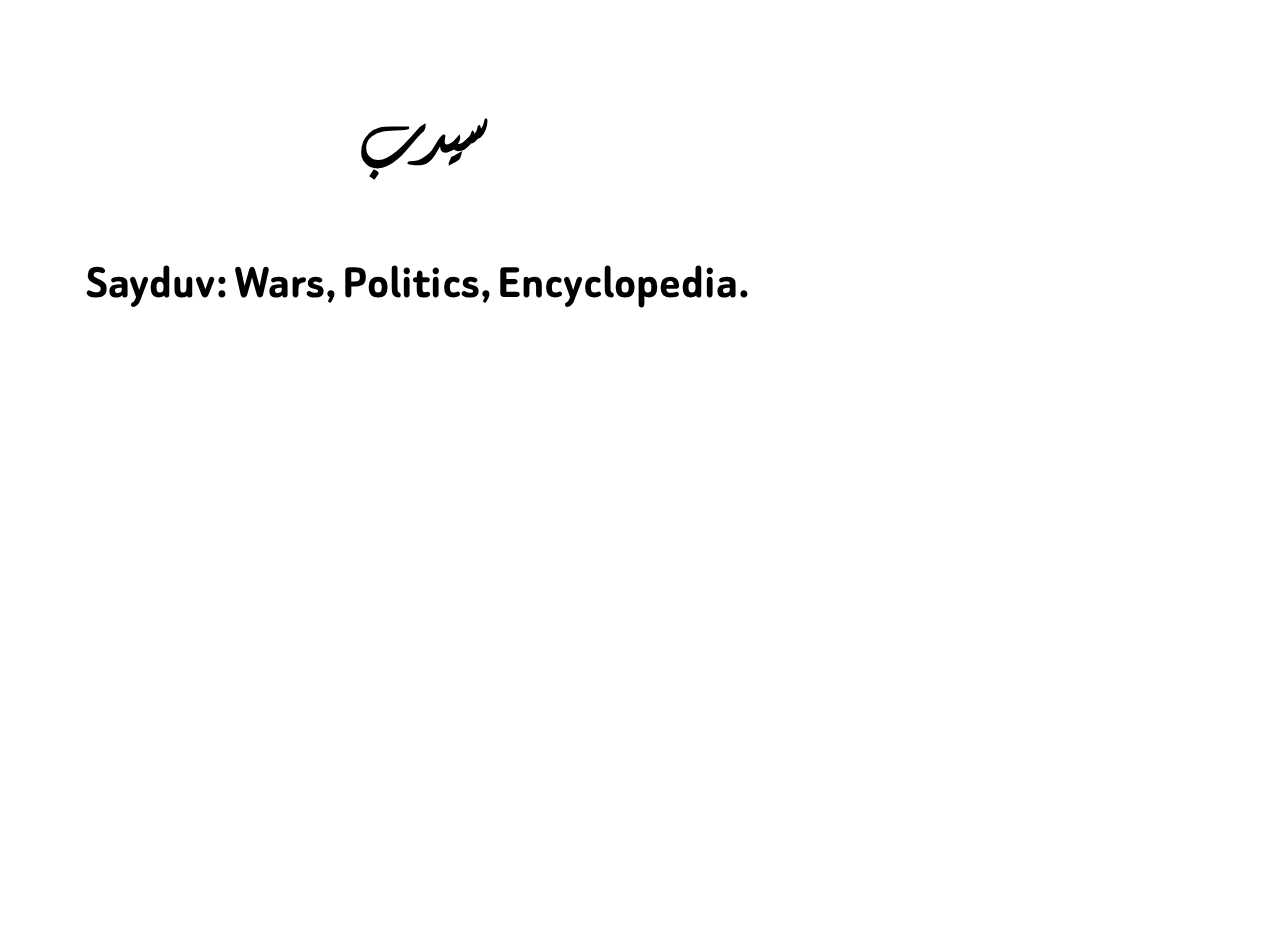
<file: index.html>
<!DOCTYPE html>
<html lang="en">
<head>
    <meta charset="UTF-8">
    <meta name="viewport" content="width=device-width, initial-scale=1.0">
    <title>Seyduv Encyclopedia</title>
    <link rel="stylesheet" href="./styles/index.css">
</head>
<body>
    <div class="container">
        <div class="title-container">
            <h1 class="title">
                سيدب
            </h1>
            <h2 class="subtitle">
                Sayduv: Wars, Politics, Encyclopedia.
            </h2>
        </div>
    </div>
</body>
</html>
</file>
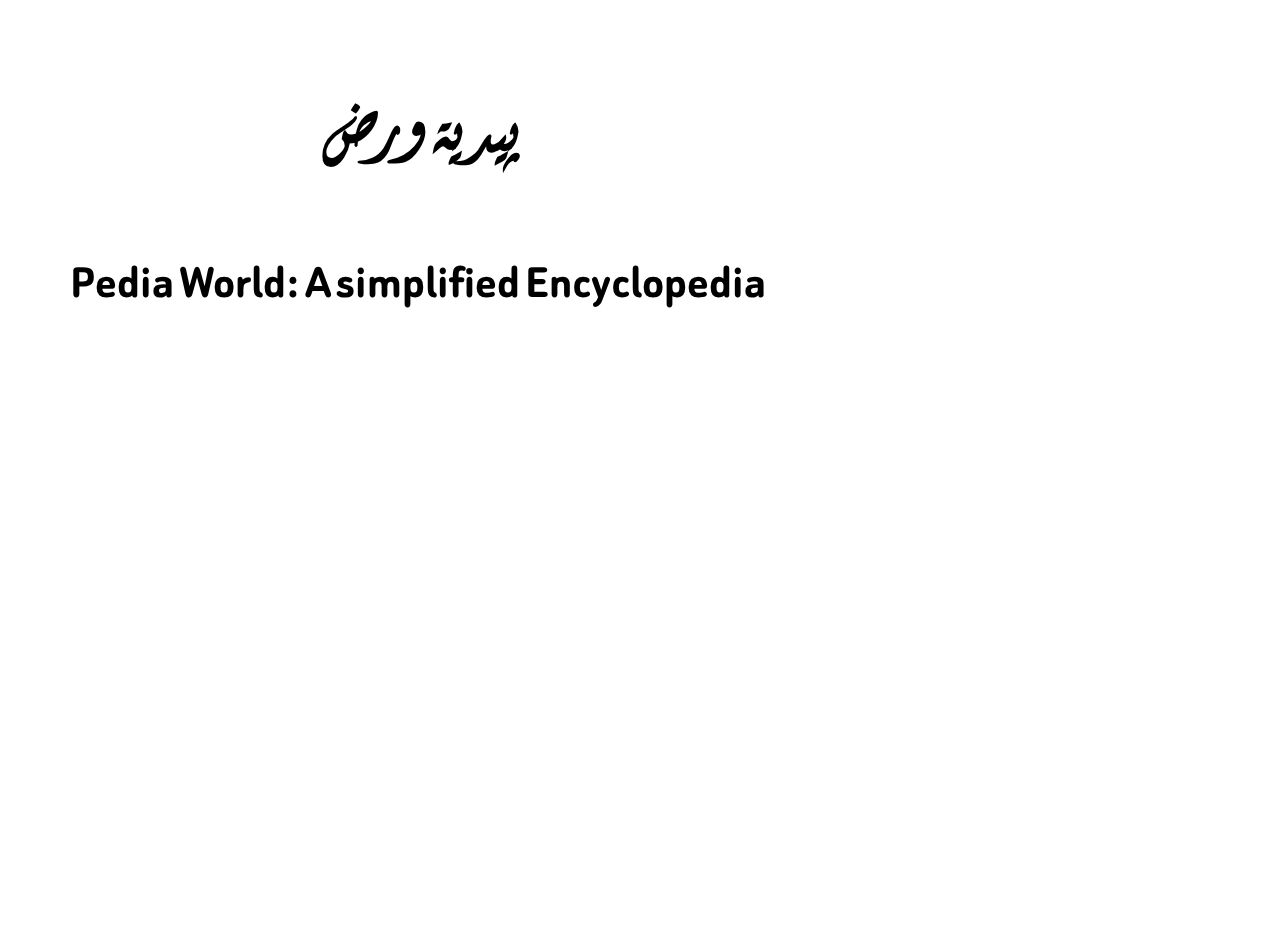
<file: pediaword/index.html>
<!DOCTYPE html>
<html lang="en">
<head>
    <meta charset="UTF-8">
    <meta name="viewport" content="width=device-width, initial-scale=1.0">
    <title>Pedia Word</title>
    <link rel="stylesheet" href="../../styles/index.css">
</head>
<body>
    <div class="container">
        <div class="title-container">
            <h1 class="title">
                پيدية ورض
            </h1>
            <h2 class="subtitle">
                Pedia World: A simplified Encyclopedia
            </h2>
        </div>
    </div>
</body>
</html>
</file>
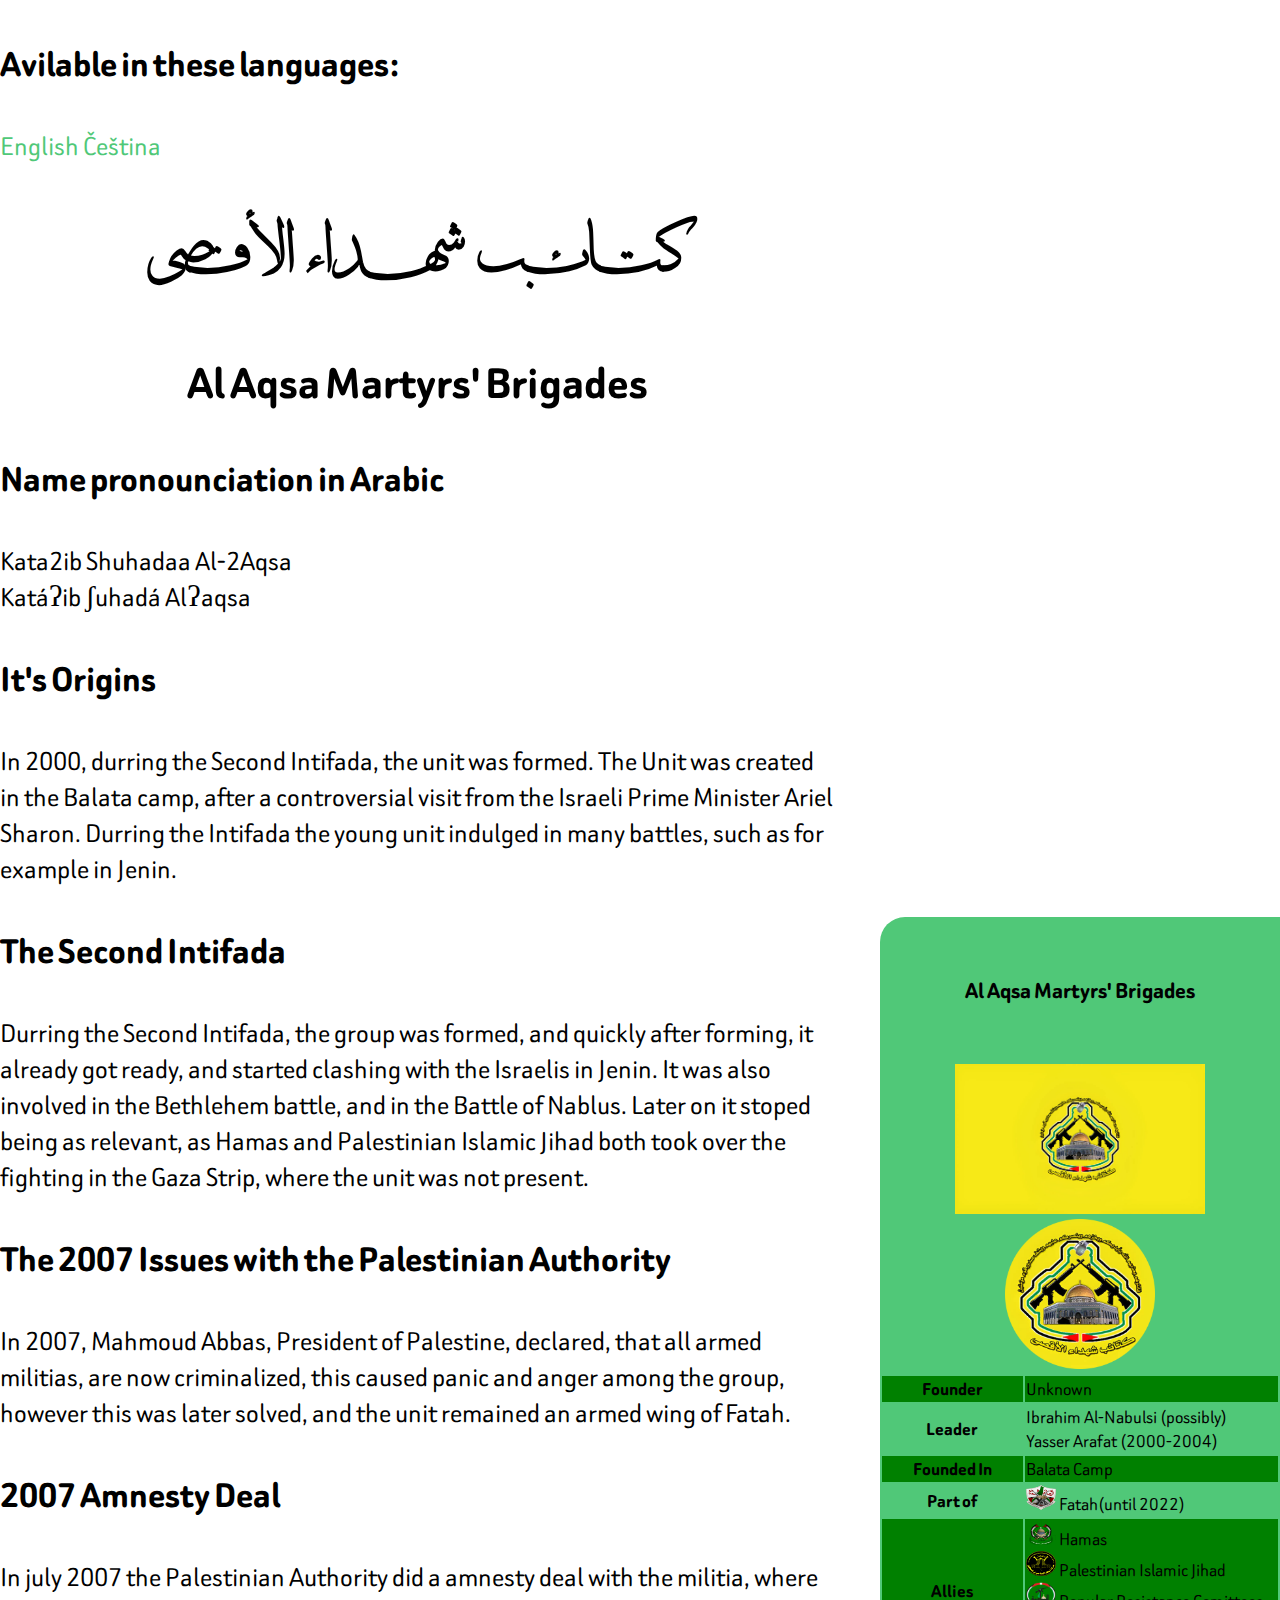
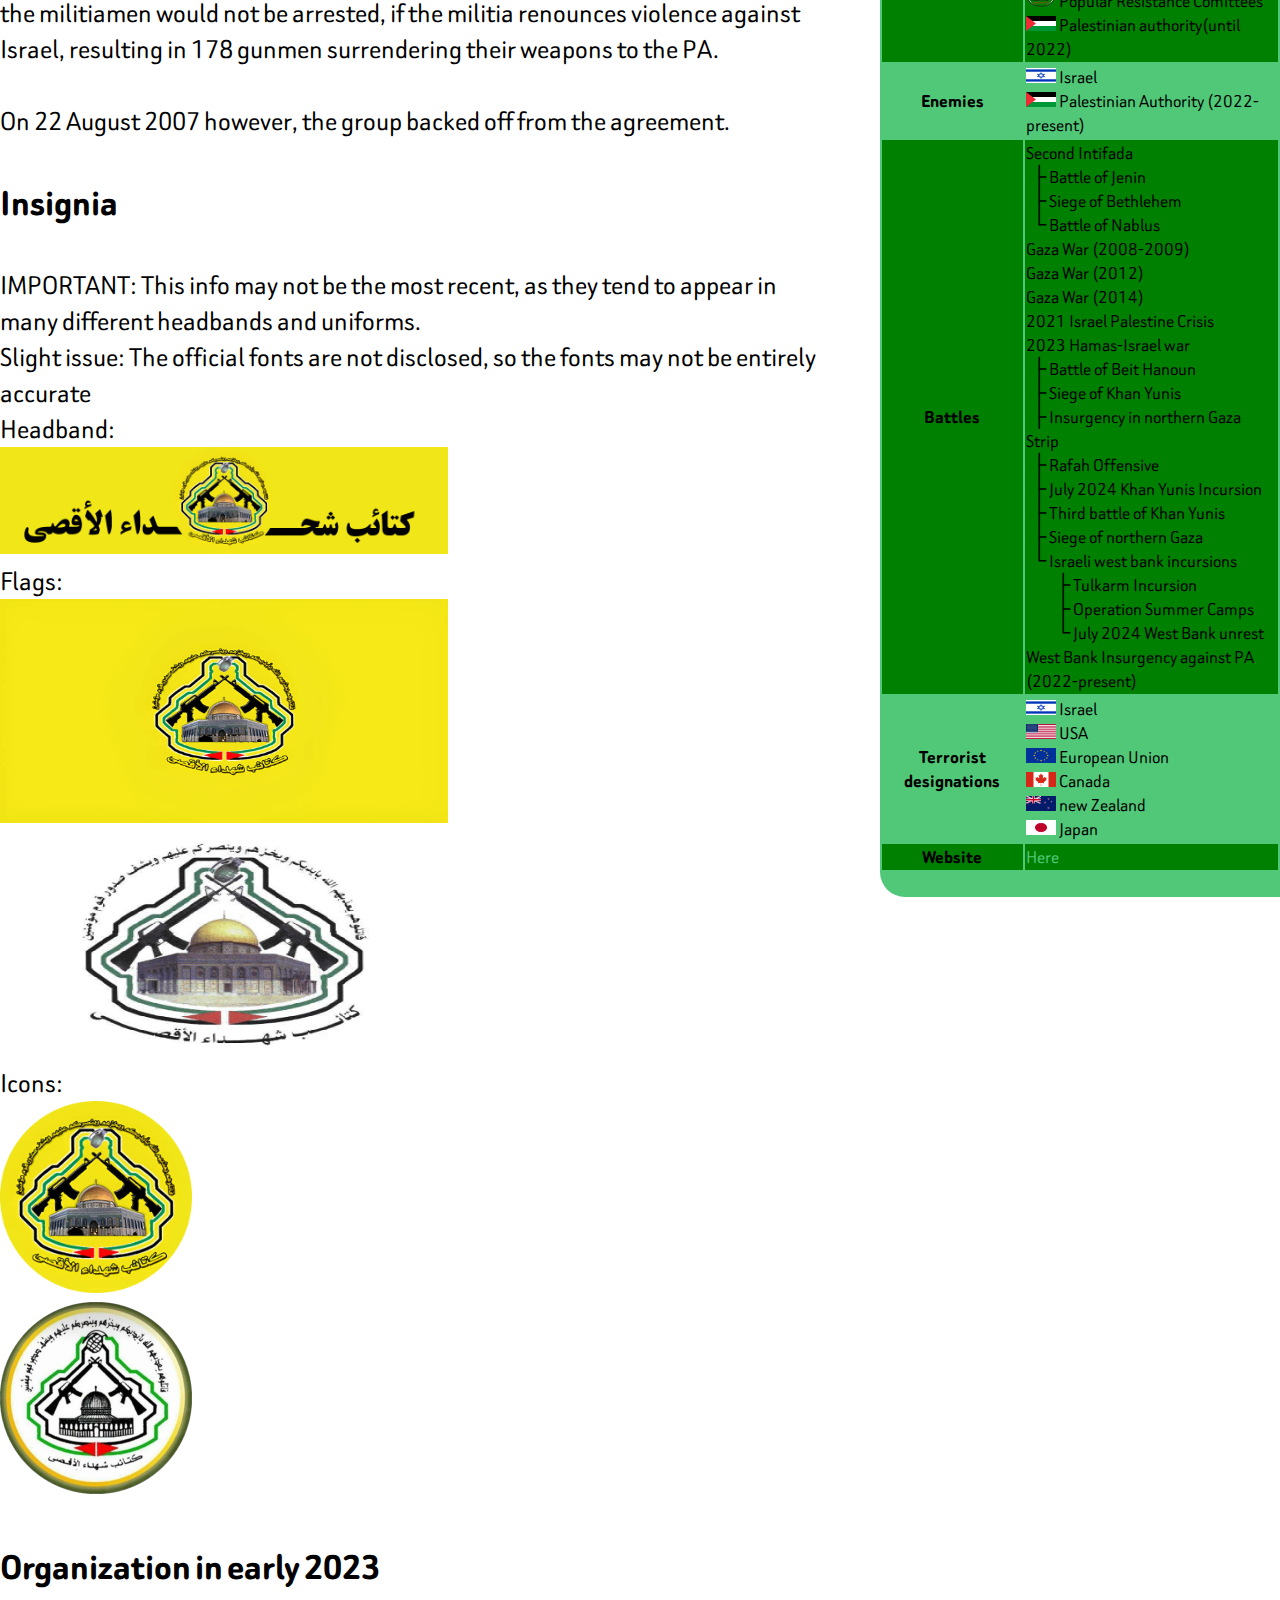
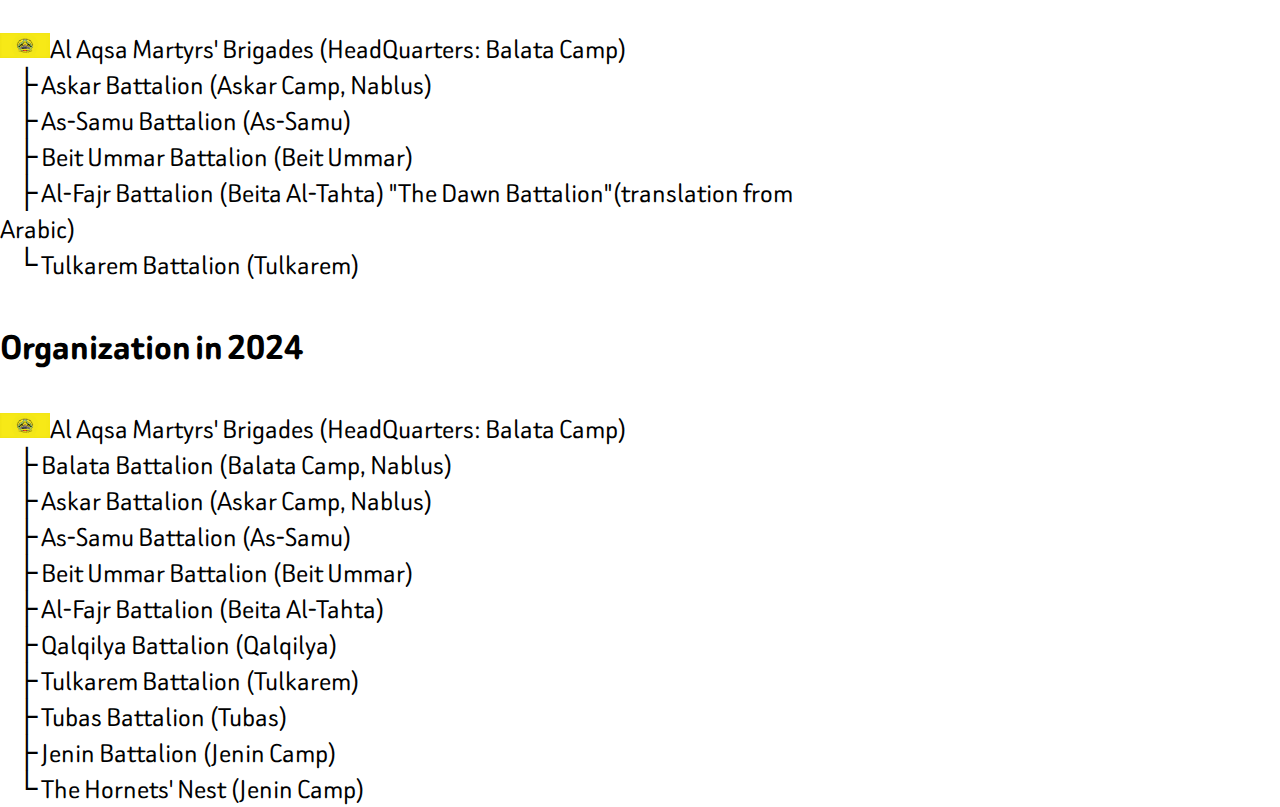
<file: pediaword/alaqsamartyrsbrigades/index.html>
<!DOCTYPE html>
<html lang="en">
<head>
    <meta charset="UTF-8">
    <meta name="viewport" content="width=device-width, initial-scale=1.0">
    <title>Warpedia - Al Aqsa Martyrs' Brigades</title>
    <link rel="stylesheet" href="../../styles/index.css">
</head>
<body class="encyclopedia">
    <div class="container">
        <div class="section">
            <h3 class="section-title">
                Avilable in these languages:
            </h3>
            <p class="section-par">
                <a href="/pediaword/alaqsamartyrsbrigades/">English</a>
                <a href="/pediaword/cz/alaqsamartyrsbrigades/">Čeština</a>
            </p>
        </div>
        <div class="title-container">
            <h1 class="title">
                كتـــائـب شهـــداء الأقــــــصى
            </h1>
            <h2 class="subtitle">
                Al Aqsa Martyrs' Brigades
            </h2>
        </div>
        <div class="section">
            <h3 class="section-title">
                Name pronounciation in Arabic
            </h3>
            <p class="section-par">
                Kata2ib Shuhadaa Al-2Aqsa<br>
                Katáʔib ʃuhadá Alʔaqsa
            </p>
        </div>
        <div class="section">
            <h3 class="section-title">
                It's Origins
            </h3>
            <p class="section-par">
                In 2000, durring the Second Intifada, the unit was formed. 
                The Unit was created in the Balata camp, after a controversial visit from the Israeli Prime Minister Ariel Sharon.   
                Durring the Intifada the young unit indulged in many battles, such as for example in Jenin.           
            </p>
        </div>
        <div class="sidebar">
            <h6>Al Aqsa Martyrs' Brigades</h6>
            <a href="../../flags/AlAqsaMartyrsBrigades.jpg">
                <img src="../../flags/AlAqsaMartyrsBrigades.jpg" class="sidebar-flag">
            </a>
            <a href="../../icons/AAMB.png">
                <img src="../../icons/AAMB_2.png" class="sidebar-flag-circle">
            </a>
            <table>
                <tr>
                    <th>Founder</th>
                    <td>Unknown</td>
                </tr>
                <tr>
                    <th>Leader</th>
                    <td>
                        Ibrahim Al-Nabulsi (possibly)<br>
                        Yasser Arafat (2000-2004)
                    </td>
                </tr>
                <tr>
                    <th>Founded In</th>
                    <td>Balata Camp</td>
                </tr>
                <tr>
                    <th>Part of</th>
                    <td><img src="../../icons/Fatah.png" class="sidebar-icon-small"/> Fatah(until 2022)</td>
                </tr>
                <tr>
                    <th>Allies</th>
                    <td>
                        <img src="../../icons/Hamas.png" class="sidebar-icon-small"/> Hamas<br>
                        <img src="../../icons/PiJ.png" class="sidebar-icon-small"/> Palestinian Islamic Jihad<br>
                        <img src="../../icons/Popular_Resistance_Committees.png" class="sidebar-icon-small"/> Popular Resistance Comittees<br>
                        <img src="../../flags/countries/Palestine.png" class="sidebar-flag-small"/> Palestinian authority(until 2022)
                    </td>
                </tr>
                <tr>
                    <th>Enemies</th>
                    <td>
                        <img src="../../flags/countries/Israel.png" class="sidebar-flag-small"/> Israel<br>
                        <img src="../../flags/countries/Palestine.png" class="sidebar-flag-small"/> Palestinian Authority (2022-present)
                    </td>
                </tr>
                <tr>
                    <th>Battles</th>
                    <td>
                        Second Intifada<br>
                        &nbsp;&nbsp;├ Battle of Jenin<br>
                        &nbsp;&nbsp;├ Siege of Bethlehem<br>
                        &nbsp;&nbsp;└ Battle of Nablus<br>
                        Gaza War (2008-2009)<br>
                        Gaza War (2012)<br>
                        Gaza War (2014)<br>
                        2021 Israel Palestine Crisis<br>
                        2023 Hamas-Israel war<br>
                        &nbsp;&nbsp;├ Battle of Beit Hanoun<br>
                        &nbsp;&nbsp;├ Siege of Khan Yunis<br>
                        &nbsp;&nbsp;├ Insurgency in northern Gaza Strip<br>
                        &nbsp;&nbsp;├ Rafah Offensive<br>
                        &nbsp;&nbsp;├ July 2024 Khan Yunis Incursion<br>
                        &nbsp;&nbsp;├ Third battle of Khan Yunis<br>
                        &nbsp;&nbsp;├ Siege of northern Gaza<br>
                        &nbsp;&nbsp;└ Israeli west bank incursions<br>
                        &nbsp;&nbsp;&nbsp;&nbsp;&nbsp;&nbsp;&nbsp;&nbsp;&nbsp;&nbsp;├ Tulkarm Incursion<br>
                        &nbsp;&nbsp;&nbsp;&nbsp;&nbsp;&nbsp;&nbsp;&nbsp;&nbsp;&nbsp;├ Operation Summer Camps<br>
                        &nbsp;&nbsp;&nbsp;&nbsp;&nbsp;&nbsp;&nbsp;&nbsp;&nbsp;&nbsp;└ July 2024 West Bank unrest<br>
                        West Bank Insurgency against PA (2022-present)
                    </td>
                </tr>
                <tr>
                    <th>Terrorist designations</th>
                    <td>
                        <img src="../../flags/countries/Israel.png" class="sidebar-flag-small"/> Israel<br>
                        <img src="../../flags/countries/USA.png" class="sidebar-flag-small"/> USA<br>
                        <img src="../../flags/alliances/EU.png" class="sidebar-flag-small"/> European Union<br>
                        <img src="../../flags/countries/Canada.png" class="sidebar-flag-small"/> Canada<br>
                        <img src="../../flags/countries/NewZealand.png" class="sidebar-flag-small"/> new Zealand<br>
                        <img src="../../flags/countries/Japan.png" class="sidebar-flag-small"/> Japan<br>
                    </td>
                </tr>
                <tr>
                    <th>Website</th>
                    <td>
                        <a href="https://nedal.net">Here</a>
                    </td>
                </tr>
            </table>
        </div>
        <div class="section">
            <h3 class="section-title">
                The Second Intifada
            </h3>
            <p class="section-par">
                Durring the Second Intifada, the group was formed, and quickly after forming, it already got ready, and started clashing with the Israelis in Jenin. It was also involved in the Bethlehem battle, and in the Battle of Nablus.
                Later on it stoped being as relevant, as Hamas and Palestinian Islamic Jihad both took over the fighting in the Gaza Strip, where the unit was not present.
            </p>
        </div>
        <div class="section">
            <h3 class="section-title">
                The 2007 Issues with the Palestinian Authority
            </h3>
            <p class="section-par">
                In 2007, Mahmoud Abbas, President of Palestine, declared, that all armed militias, are now criminalized, this caused panic and anger among the group, however this was later solved, and the unit remained an armed wing of Fatah.
            </p>
        </div>
        <div class="section">
            <h3 class="section-title">
                2007 Amnesty Deal
            </h3>
            <p class="section-par">
                In july 2007 the Palestinian Authority did a amnesty deal with the militia, where the militiamen would not be arrested, if the militia renounces violence against Israel, resulting in 178 gunmen surrendering their weapons to the PA.<br>
                <br>
                On 22 August 2007 however, the group backed off from the agreement.
            </p>
        </div>
        <div class="section">
            <h3 class="section-title">
                Insignia
            </h3>
            <p class="section-par">
                IMPORTANT: This info may not be the most recent, as they tend to appear in many different headbands and uniforms.<br>
                Slight issue: The official fonts are not disclosed, so the fonts may not be entirely accurate<br>
                Headband:<br>
                <img src="../../headbands/AAMB_headband.png" class="insignia-long"><br>
                Flags:<br>
                <img src="../../flags/AlAqsaMartyrsBrigades.jpg" class="insignia-long insignia-flag"><br>
                <img src="../../flags/KataibShuhadaaAlAqsa.gif" class="insignia-long insignia-flag"><br>
                Icons:<br>
                <img src="../../icons/AAMB_2.png" class="insignia-icon"><br>
                <img src="../../icons/AAMB.png" class="insignia-icon"><br>
            </p>
        </div>
        <div class="section">
            <h3 class="section-title">
                Organization in early 2023
            </h3>
            <p class="section-par">
                <img src="../../flags/AlAqsaMartyrsBrigades.jpg" class="unit_flag">Al Aqsa Martyrs' Brigades (HeadQuarters: Balata Camp)
                <br>&nbsp;&nbsp;&nbsp;&nbsp;├ Askar Battalion (Askar Camp, Nablus)
                <br>&nbsp;&nbsp;&nbsp;&nbsp;├ As-Samu Battalion (As-Samu)
                <br>&nbsp;&nbsp;&nbsp;&nbsp;├ Beit Ummar Battalion (Beit Ummar)
                <br>&nbsp;&nbsp;&nbsp;&nbsp;├ Al-Fajr Battalion (Beita Al-Tahta) "The Dawn Battalion"(translation from Arabic)
                <br>&nbsp;&nbsp;&nbsp;&nbsp;└ Tulkarem Battalion (Tulkarem)
            </p>
        </div>
        <div class="section">
            <h3 class="section-title">
                Organization in 2024
            </h3>
            <p class="section-par">
                <img src="../../flags/AlAqsaMartyrsBrigades.jpg" class="unit_flag">Al Aqsa Martyrs' Brigades (HeadQuarters: Balata Camp)
                <br>&nbsp;&nbsp;&nbsp;&nbsp;├ Balata Battalion (Balata Camp, Nablus)
                <br>&nbsp;&nbsp;&nbsp;&nbsp;├ Askar Battalion (Askar Camp, Nablus)
                <br>&nbsp;&nbsp;&nbsp;&nbsp;├ As-Samu Battalion (As-Samu)
                <br>&nbsp;&nbsp;&nbsp;&nbsp;├ Beit Ummar Battalion (Beit Ummar)
                <br>&nbsp;&nbsp;&nbsp;&nbsp;├ Al-Fajr Battalion (Beita Al-Tahta)
                <br>&nbsp;&nbsp;&nbsp;&nbsp;├ Qalqilya Battalion (Qalqilya)
                <br>&nbsp;&nbsp;&nbsp;&nbsp;├ Tulkarem Battalion (Tulkarem)
                <br>&nbsp;&nbsp;&nbsp;&nbsp;├ Tubas Battalion (Tubas)
                <br>&nbsp;&nbsp;&nbsp;&nbsp;├ Jenin Battalion (Jenin Camp)
                <br>&nbsp;&nbsp;&nbsp;&nbsp;└ The Hornets' Nest (Jenin Camp)
            </p>
        </div>
    </div>
</body>
</html>
</file>
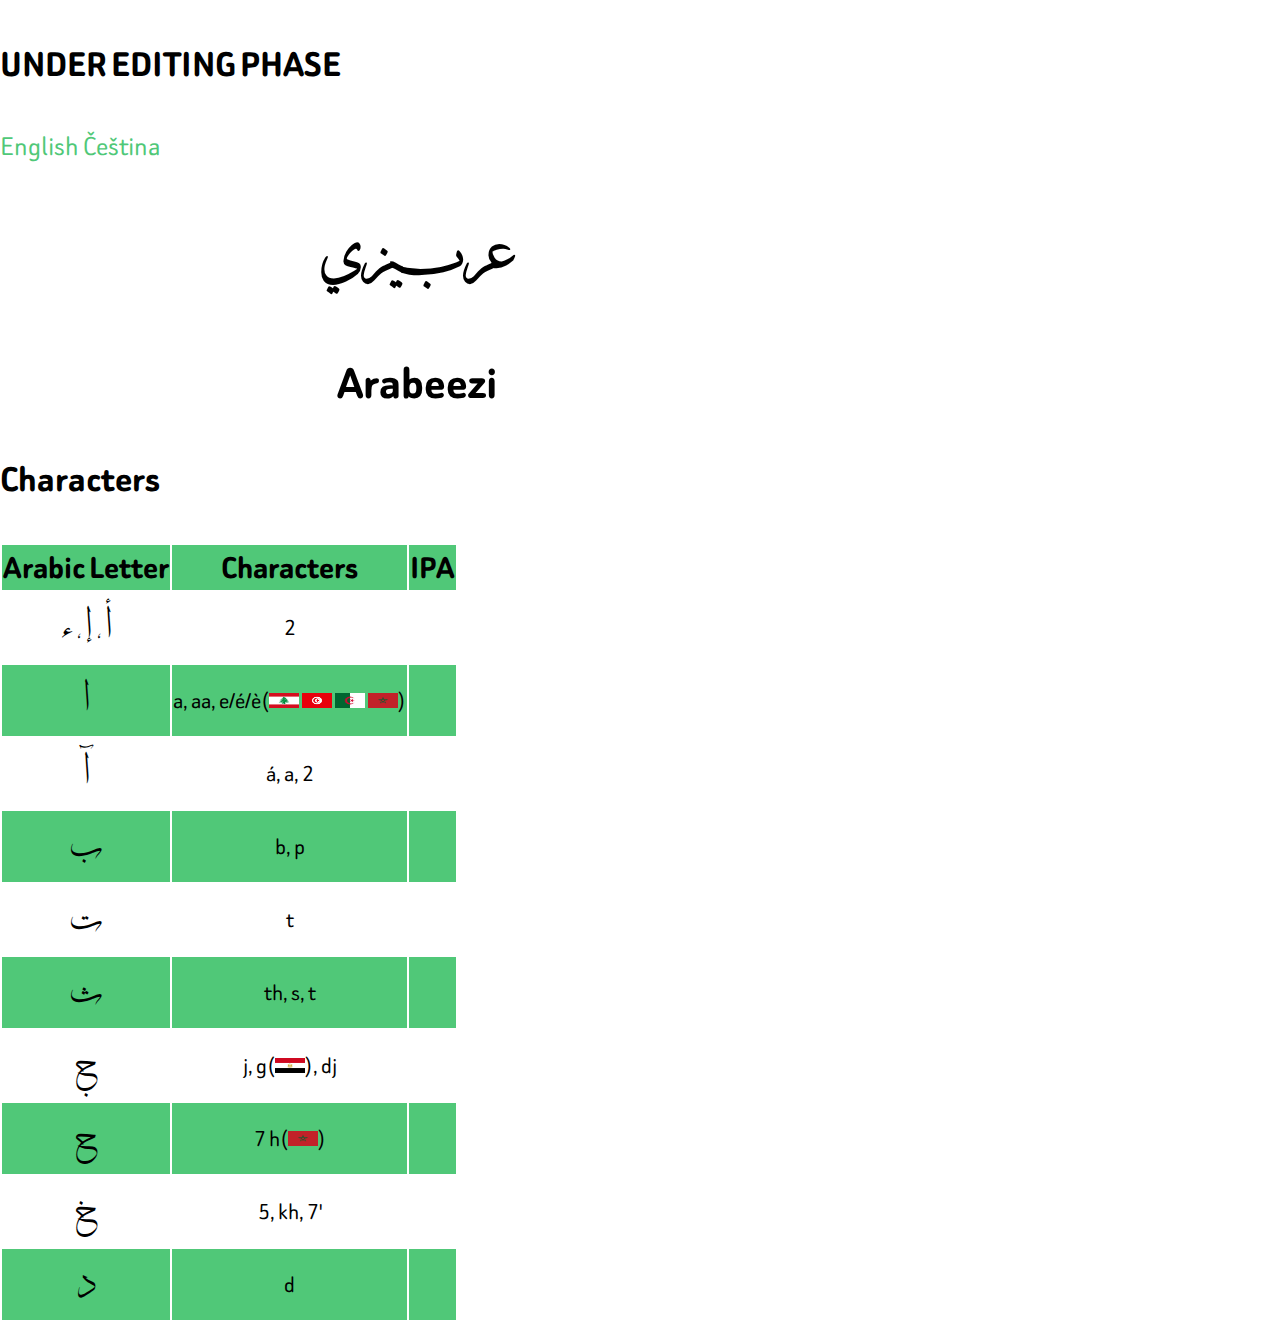
<file: pediaword/arabizi/index.html>
<!DOCTYPE html>
<html lang="en">
<head>
    <meta charset="UTF-8">
    <meta name="viewport" content="width=device-width, initial-scale=1.0">
    <title>Pediaword - Arabeezi</title>
    <link rel="stylesheet" href="../../styles/index.css">
</head>
<body class="encyclopedia">
    <div class="container">
        <div class="section">
            <h3 class="section-title">
                UNDER EDITING PHASE
            </h3>
            <p class="section-par">
                <a href="/pediaword/alaqsamartyrsbrigades/">English</a>
                <a href="/pediaword/cz/alaqsamartyrsbrigades/">Čeština</a>
            </p>
        </div>
        <div class="title-container">
            <h1 class="title">
                عربـيزي
            </h1>
            <h2 class="subtitle">
                Arabeezi
            </h2>
        </div>
        <div class="section">
            <h3 class="section-title">
                Characters
            </h3>
            <p class="section-par">
                <table class="section-table">
                    <tr>
                        <th>
                            Arabic Letter
                        </th>
                        <th>
                            Characters
                        </th>
                        <th>
                            IPA
                        </th>
                    </tr>
                    <tr>
                        <td>
                            <span class="arabic">
                                أ، إ، ء
                            </span>
                        </td>
                        <td>
                            2
                        </td>
                        <td>

                        </td>
                    </tr>
                    <tr>
                        <td>
                            <span class="arabic">
                                ا
                            </span>
                        </td>
                        <td>
                            a, aa, e/é/è(<img src="../../flags/countries/Lebanon.png" class="sidebar-flag-small"/> <img src="../../flags/countries/Tunisia.png" class="sidebar-flag-small"/> <img src="../../flags/countries/Algeria.png" class="sidebar-flag-small"/> <img src="../../flags/countries/Morocco.png" class="sidebar-flag-small">)
                        </td>
                        <td>

                        </td>
                    </tr>
                    <tr>
                        <td>
                            <span class="arabic">
                                آ
                            </span>
                        </td>
                        <td>
                            á, a, 2
                        </td>
                        <td>

                        </td>
                    </tr>
                    <tr>
                        <td>
                            <span class="arabic">
                                ب
                            </span>
                        </td>
                        <td>
                            b, p
                        </td>
                        <td>

                        </td>
                    </tr>
                    <tr>
                        <td>
                            <span class="arabic">
                                ت
                            </span>
                        </td>
                        <td>
                            t
                        </td>
                        <td>
                            
                        </td>
                    </tr>
                    <tr>
                        <td>
                            <span class="arabic">
                                ث
                            </span>
                        </td>
                        <td>
                            th, s, t
                        </td>
                        <td>
                            
                        </td>
                    </tr>
                    <tr>
                        <td>
                            <span class="arabic">
                                ج
                            </span>
                        </td>
                        <td>
                            j, g(<img src="../../flags/countries/Egypt.png" class="sidebar-flag-small"/>), dj
                        </td>
                        <td>
                            
                        </td>
                    </tr>
                    <tr>
                        <td>
                            <span class="arabic">
                                ح
                            </span>
                        </td>
                        <td>
                            7 h(<img src="../../flags/countries/Morocco.png" class="sidebar-flag-small"/>)
                        </td>
                        <td>
                            
                        </td>
                    </tr>
                    <tr>
                        <td>
                            <span class="arabic">
                                خ
                            </span>
                        </td>
                        <td>
                            5, kh, 7'
                        </td>
                        <td>
                            
                        </td>
                    </tr>
                    <tr>
                        <td>
                            <span class="arabic">
                                د
                            </span>
                        </td>
                        <td>
                            d
                        </td>
                        <td>
                            
                        </td>
                    </tr>
                </table>
            </p>
        </div>
    </div>
</body>
</file>
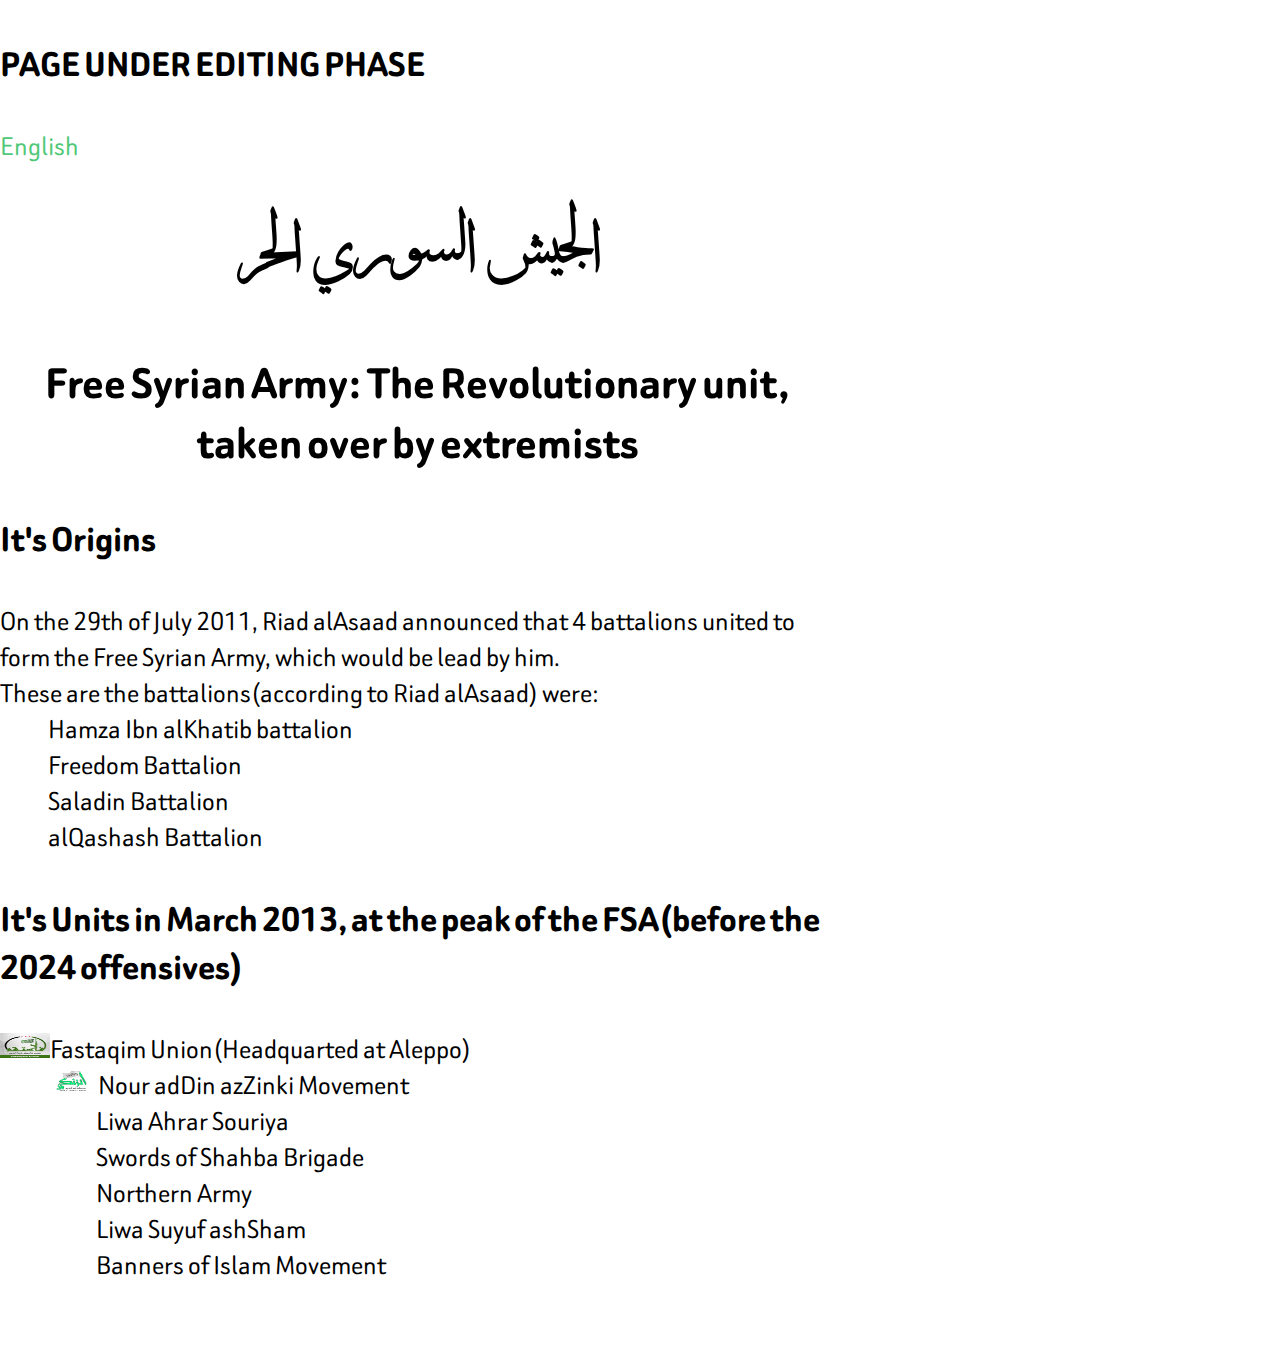
<file: pediaword/freesyrianarmy/index.html>
<!DOCTYPE html>
<html lang="en">
<head>
    <meta charset="UTF-8">
    <meta name="viewport" content="width=device-width, initial-scale=1.0">
    <title>Warpedia - Free Syrian Army</title>
    <link rel="stylesheet" href="../../styles/index.css">
</head>
<body class="encyclopedia">
    <div class="container">
        <div class="section">
            <h3 class="section-title">
                PAGE UNDER EDITING PHASE
            </h3>
            <p class="section-par">
                <a href="/pediaword/freesyrianarmy">English</a>
            </p>
        </div>
        <div class="title-container">
            <h1 class="title">
                الجيش السوري الحر
            </h1>
            <h2 class="subtitle">
                Free Syrian Army: The Revolutionary unit, taken over by extremists
            </h2>
        </div>
        <div class="section">
            <h3 class="section-title">
                It's Origins
            </h3>
            <p class="section-par">
                On the 29th of July 2011, Riad alAsaad announced that 4 battalions united to form the Free Syrian Army, which would be lead by him.
                <br>These are the battalions(according to Riad alAsaad) were:
                <br>&nbsp;&nbsp;&nbsp;&nbsp;&nbsp;&nbsp;&nbsp;&nbsp;&nbsp;&nbsp;&nbsp;&nbsp;Hamza Ibn alKhatib battalion
                <br>&nbsp;&nbsp;&nbsp;&nbsp;&nbsp;&nbsp;&nbsp;&nbsp;&nbsp;&nbsp;&nbsp;&nbsp;Freedom Battalion
                <br>&nbsp;&nbsp;&nbsp;&nbsp;&nbsp;&nbsp;&nbsp;&nbsp;&nbsp;&nbsp;&nbsp;&nbsp;Saladin Battalion
                <br>&nbsp;&nbsp;&nbsp;&nbsp;&nbsp;&nbsp;&nbsp;&nbsp;&nbsp;&nbsp;&nbsp;&nbsp;alQashash Battalion
            </p>
        </div>
        <div class="section">
            <h3 class="section-title">
                It's Units in March 2013, at the peak of the FSA(before the 2024 offensives)
            </h3>
            <p class="section-par">
                <img src="../../flags/Fastaqim.jpg" class="unit_flag">Fastaqim Union(Headquarted at Aleppo)
                <br>&nbsp;&nbsp;&nbsp;&nbsp;&nbsp;&nbsp;&nbsp;&nbsp;&nbsp;&nbsp;&nbsp;&nbsp;<img src="../../flags/Nour_al_din_al_Zenki.jpg" class="unit_flag">Nour adDin azZinki Movement
                <br>&nbsp;&nbsp;&nbsp;&nbsp;&nbsp;&nbsp;&nbsp;&nbsp;&nbsp;&nbsp;&nbsp;&nbsp;&nbsp;&nbsp;&nbsp;&nbsp;&nbsp;&nbsp;&nbsp;&nbsp;&nbsp;&nbsp;&nbsp;&nbsp;Liwa Ahrar Souriya
                <br>&nbsp;&nbsp;&nbsp;&nbsp;&nbsp;&nbsp;&nbsp;&nbsp;&nbsp;&nbsp;&nbsp;&nbsp;&nbsp;&nbsp;&nbsp;&nbsp;&nbsp;&nbsp;&nbsp;&nbsp;&nbsp;&nbsp;&nbsp;&nbsp;Swords of Shahba Brigade
                <br>&nbsp;&nbsp;&nbsp;&nbsp;&nbsp;&nbsp;&nbsp;&nbsp;&nbsp;&nbsp;&nbsp;&nbsp;&nbsp;&nbsp;&nbsp;&nbsp;&nbsp;&nbsp;&nbsp;&nbsp;&nbsp;&nbsp;&nbsp;&nbsp;Northern Army
                <br>&nbsp;&nbsp;&nbsp;&nbsp;&nbsp;&nbsp;&nbsp;&nbsp;&nbsp;&nbsp;&nbsp;&nbsp;&nbsp;&nbsp;&nbsp;&nbsp;&nbsp;&nbsp;&nbsp;&nbsp;&nbsp;&nbsp;&nbsp;&nbsp;Liwa Suyuf ashSham
                <br>&nbsp;&nbsp;&nbsp;&nbsp;&nbsp;&nbsp;&nbsp;&nbsp;&nbsp;&nbsp;&nbsp;&nbsp;&nbsp;&nbsp;&nbsp;&nbsp;&nbsp;&nbsp;&nbsp;&nbsp;&nbsp;&nbsp;&nbsp;&nbsp;Banners of Islam Movement
                <br>&nbsp;&nbsp;&nbsp;&nbsp;&nbsp;&nbsp;&nbsp;&nbsp;&nbsp;&nbsp;&nbsp;&nbsp;&nbsp;&nbsp;&nbsp;&nbsp;&nbsp;&nbsp;&nbsp;&nbsp;&nbsp;&nbsp;&nbsp;&nbsp;
                <br>&nbsp;&nbsp;&nbsp;&nbsp;&nbsp;&nbsp;&nbsp;&nbsp;&nbsp;&nbsp;&nbsp;&nbsp;&nbsp;&nbsp;&nbsp;&nbsp;&nbsp;&nbsp;&nbsp;&nbsp;&nbsp;&nbsp;&nbsp;&nbsp;
            </p>
        </div>
    </div>
</body>
</html>
</file>
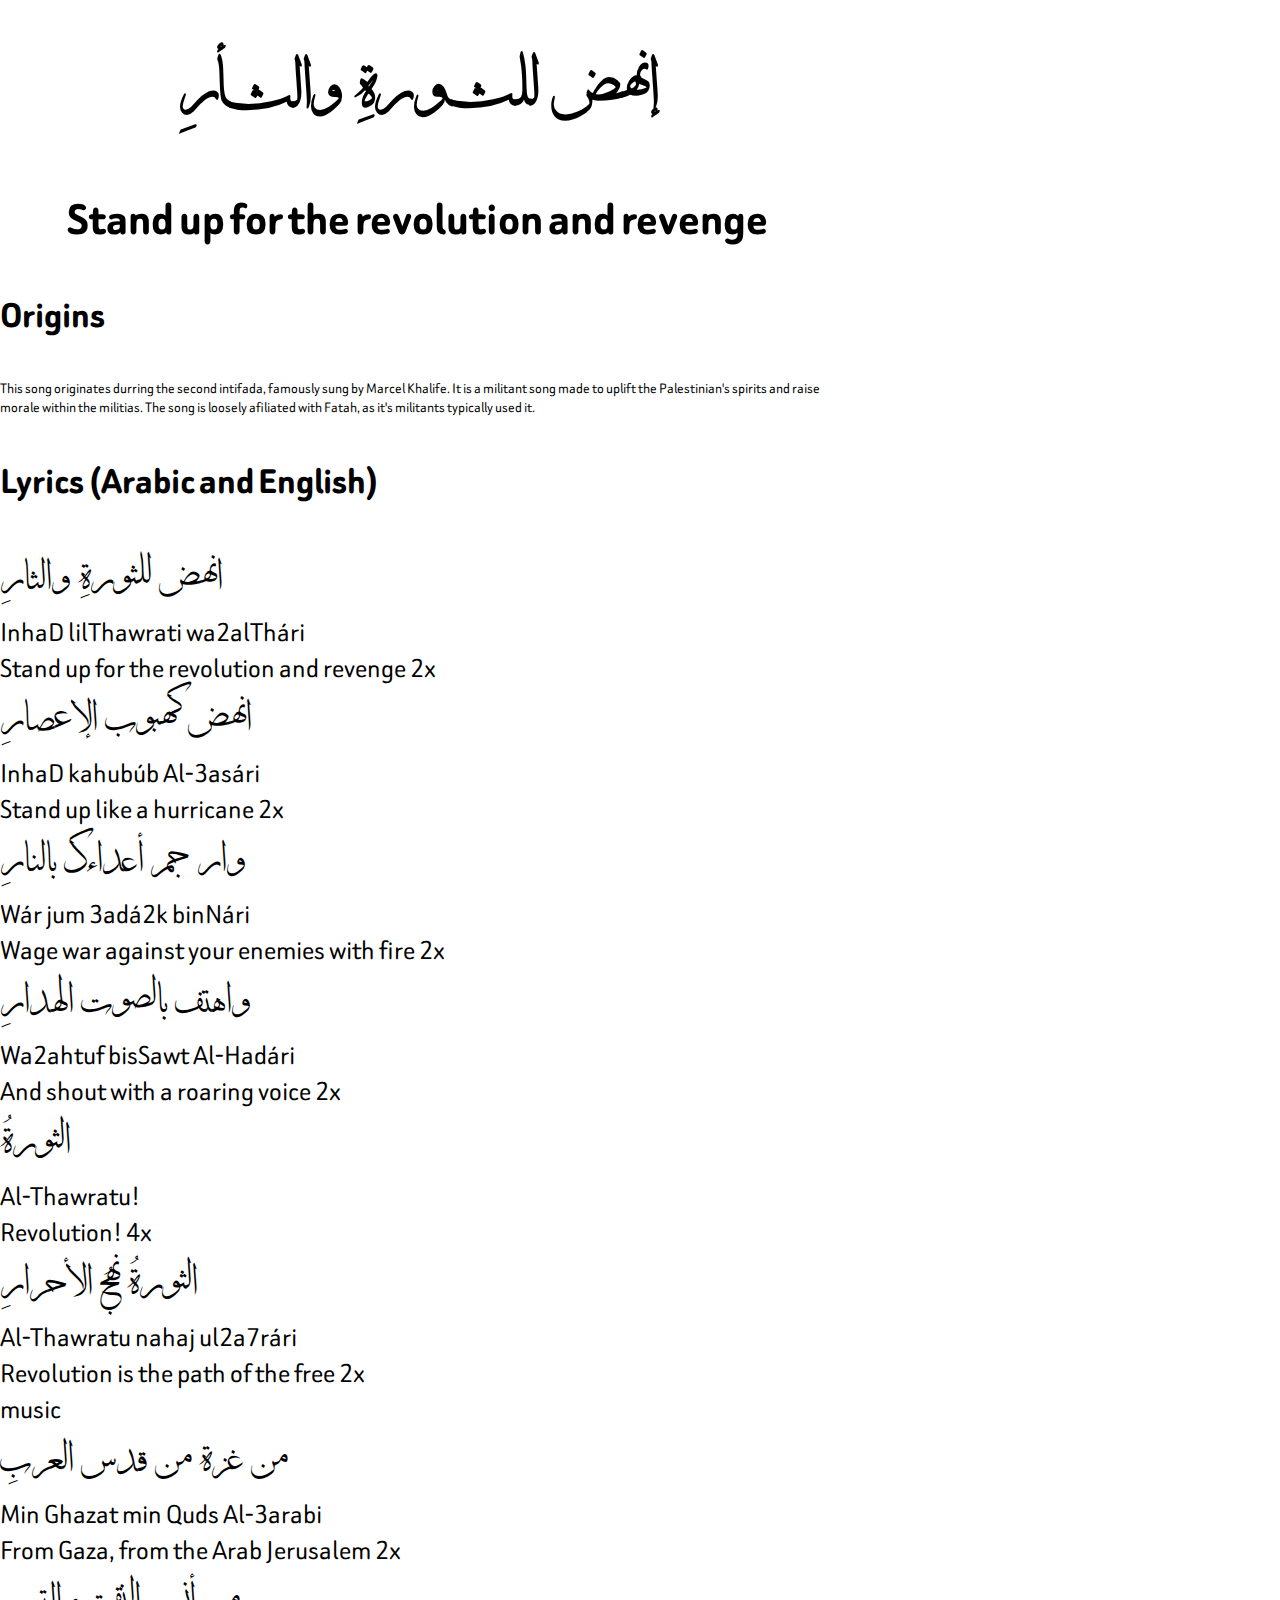
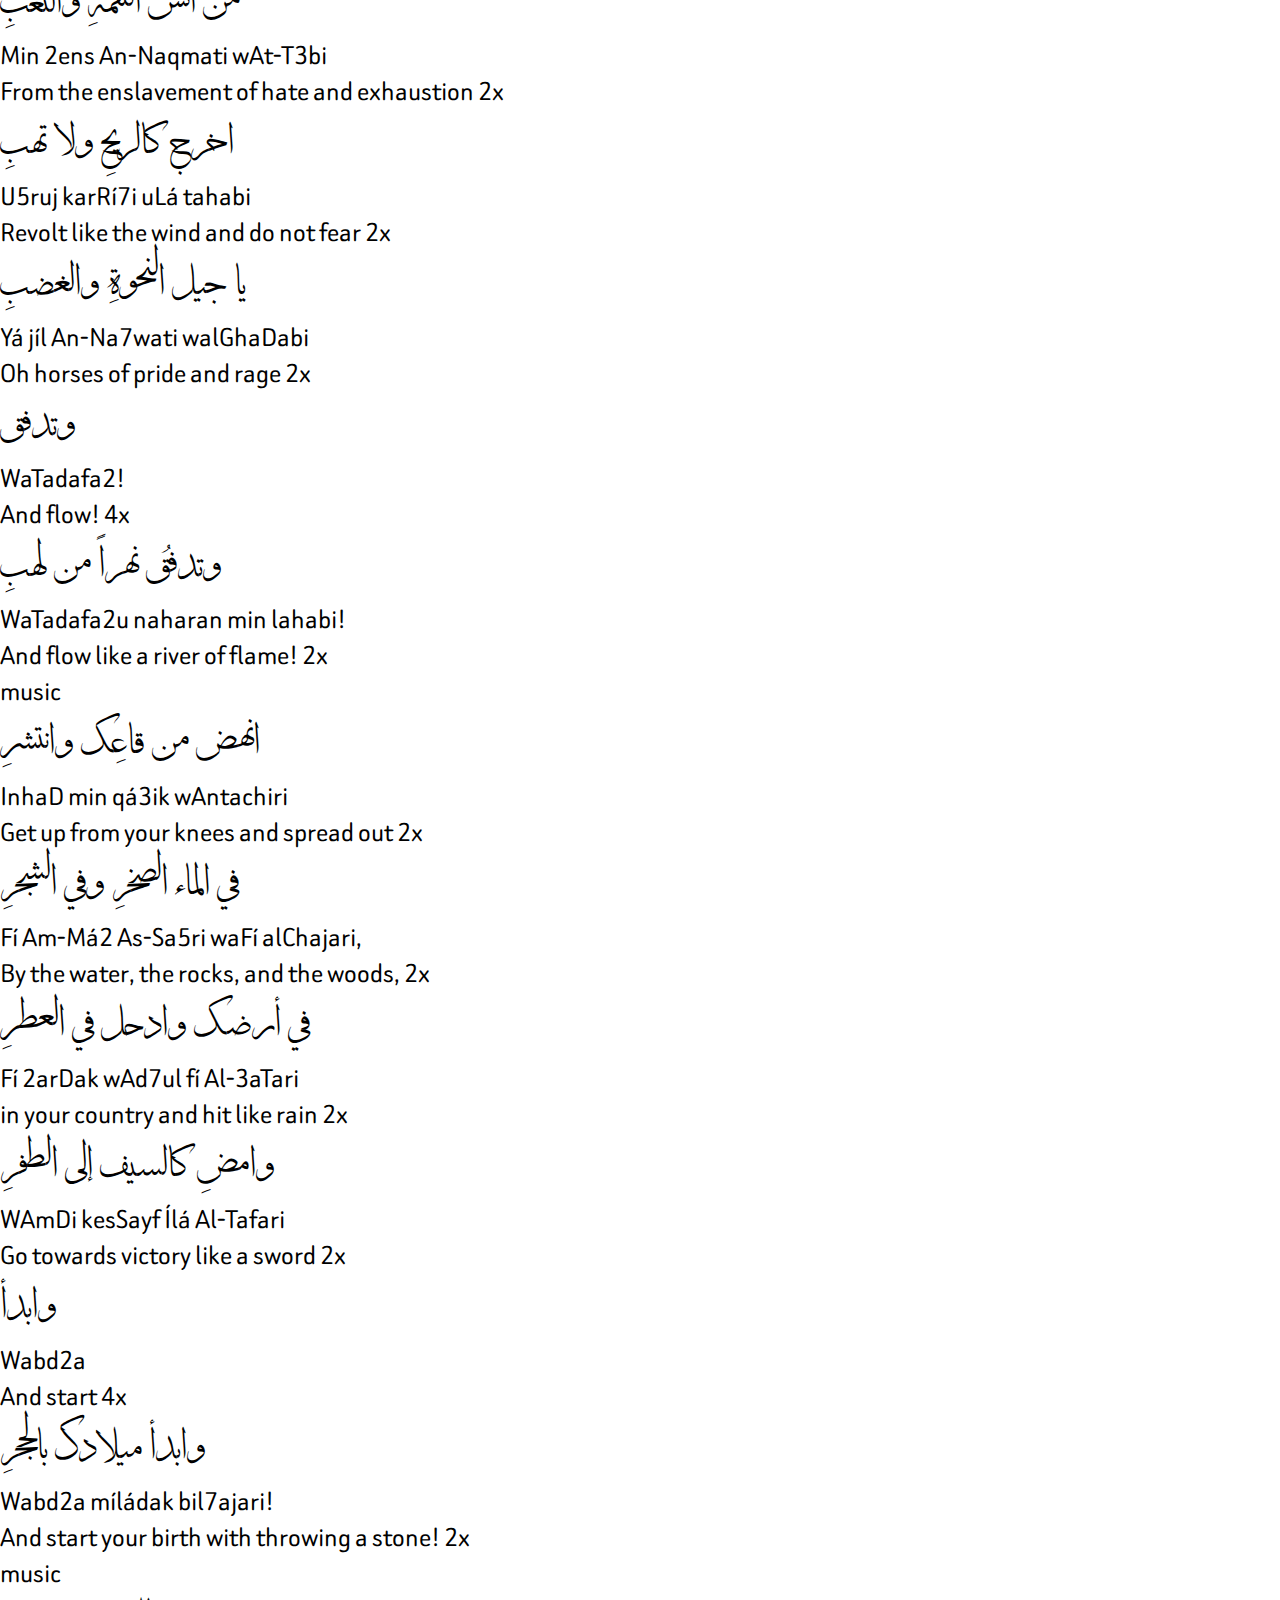
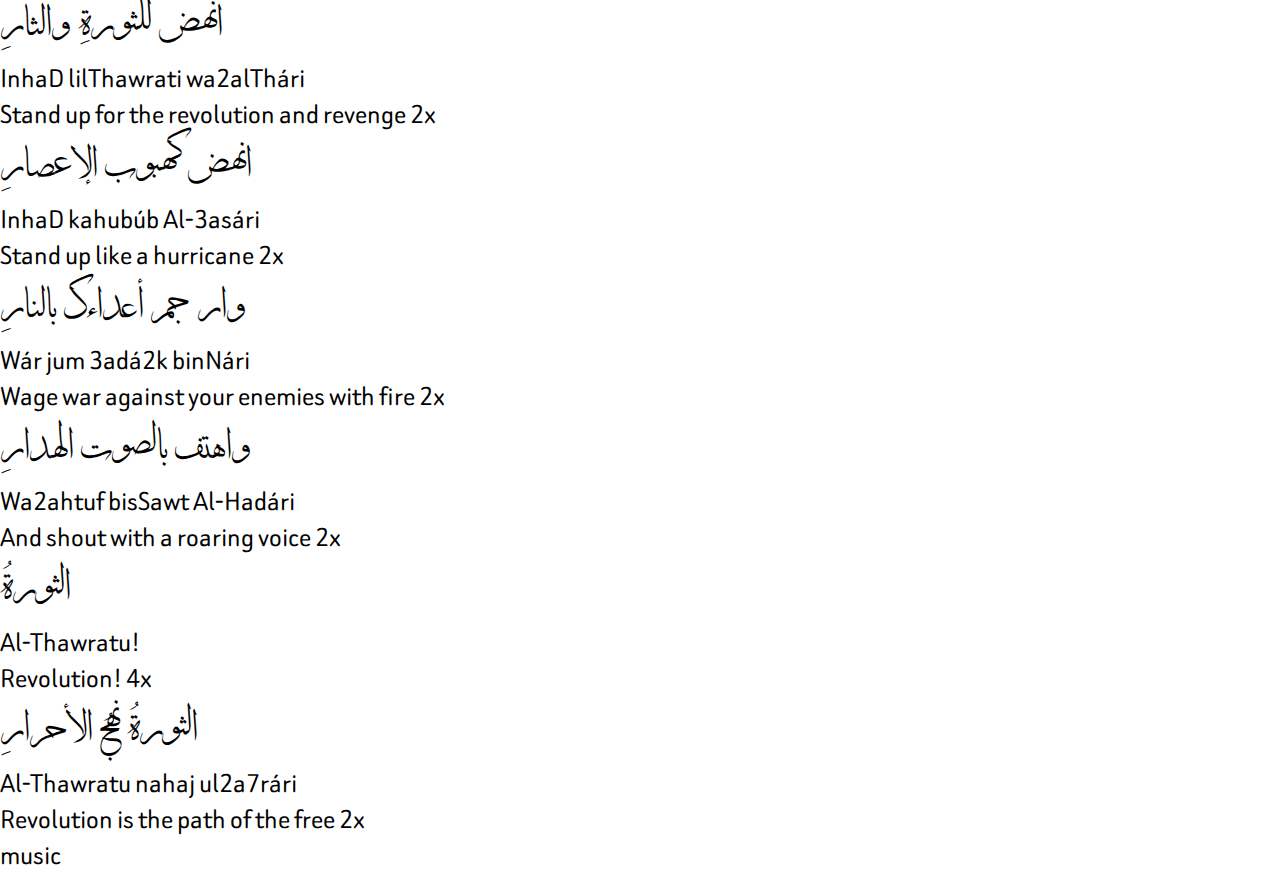
<file: pediaword/inhadlilthawra/index.html>
<!DOCTYPE html>
<html lang="en">
<head>
    <meta charset="UTF-8">
    <meta name="viewport" content="width=device-width, initial-scale=1.0">
    <title>Songpedia - Stand up for the revolution</title>
    <link rel="stylesheet" href="../../styles/index.css">
</head>
<body class="encyclopedia">
    <div class="container">
        <div class="title-container">
            <h1 class="title">
                إنهـــض للثـــورةِ والثـــأرِ
            </h1>
            <h2 class="subtitle">
                Stand up for the revolution and revenge
            </h2>
        </div>
        <div class="section">
            <h3 class="section-title">
                Origins
            </h3>
            <p class="about-par">
                This song originates durring the second intifada, famously sung by Marcel Khalife. It is a militant song made to uplift the Palestinian's spirits and raise morale within the militias.
                The song is loosely afiliated with Fatah, as it's militants typically used it.
            </p>
        </div>
        <div class="section song">
            <h3 class="section-title">
                Lyrics (Arabic and English)
            </h3>
            <p class="about-par">
                <span class="arabic">
                    انهض للثورةِ والثارِ 
                </span><br>
                InhaD lilThawrati wa2alThári<br>
                Stand up for the revolution and revenge 2x<br>
                <span class="arabic">
                    انهض كهبوب الإعصارِ
                </span><br>
                InhaD kahubúb Al-3asári<br>
                Stand up like a hurricane 2x<br>
                <span class="arabic">
                    وار جم أعداءك بالنارِ
                </span><br>
                Wár jum 3adá2k binNári<br>
                Wage war against your enemies with fire 2x<br>
                <span class="arabic">
                    واهتف بالصوت الهدارِ
                </span><br>
                Wa2ahtuf bisSawt Al-Hadári<br>
                And shout with a roaring voice 2x<br>
                <span class="arabic">
                    الثورةُ
                </span><br>
                Al-Thawratu!<br>
                Revolution! 4x<br>
                <span class="arabic">
                    الثورةُ نهجُ الأحرارِ
                </span><br>
                Al-Thawratu nahaj ul2a7rári<br>
                Revolution is the path of the free 2x<br>
                music<br>
                <span class="arabic">
                    من غزة من قدس العربِ
                </span><br>
                Min Ghazat min Quds Al-3arabi<br>
                From Gaza, from the Arab Jerusalem 2x<br>
                <span class="arabic">
                    من أنس النقمةِ والتعبِ
                </span><br>
                Min 2ens An-Naqmati wAt-T3bi<br>
                From the enslavement of hate and exhaustion 2x<br>
                <span class="arabic">
                    اخرج كالريحِ ولا تهبِ
                </span><br>
                U5ruj karRí7i uLá tahabi<br>
                Revolt like the wind and do not fear 2x<br>
                <span class="arabic">
                    يا جيل النحوةِ والغضبِ
                </span><br>
                Yá jíl An-Na7wati walGhaDabi<br>
                Oh horses of pride and rage 2x<br>
                <span class="arabic">
                    وتدفق
                </span><br>
                WaTadafa2!<br>
                And flow! 4x<br>
                <span class="arabic">
                    وتدفقُ نهراً من لهبِ
                </span><br>
                WaTadafa2u naharan min lahabi!<br>
                And flow like a river of flame! 2x<br>
                music<br>
                <span class="arabic">
                    انهض من قاعِك وانتشرِ
                </span><br>
                InhaD min qá3ik wAntachiri<br>
                Get up from your knees and spread out 2x<br>
                <span class="arabic">
                    في الماء الصخرِ وفي الشجرِ
                </span><br>
                Fí Am-Má2 As-Sa5ri waFí alChajari,<br>
                By the water, the rocks, and the woods, 2x<br>
                <span class="arabic">
                    في أرضك وادحل في العطرِ
                </span><br>
                Fí 2arDak wAd7ul fí Al-3aTari<br>
                in your country and hit like rain 2x<br>
                <span class="arabic">
                    وامضِ كالسيف إلى الطفرِ
                </span><br>
                WAmDi kesSayf Ílá Al-Tafari<br>
                Go towards victory like a sword 2x<br>
                <span class="arabic">
                    وابدأ
                </span><br>
                Wabd2a<br>
                And start 4x<br>
                <span class="arabic">
                    وابدأ ميلادك بالحجرِ
                </span><br>
                Wabd2a míládak bil7ajari!<br>
                And start your birth with throwing a stone! 2x<br>
                music<br>
                <span class="arabic">
                    انهض للثورةِ والثارِ 
                </span><br>
                InhaD lilThawrati wa2alThári<br>
                Stand up for the revolution and revenge 2x<br>
                <span class="arabic">
                    انهض كهبوب الإعصارِ
                </span><br>
                InhaD kahubúb Al-3asári<br>
                Stand up like a hurricane 2x<br>
                <span class="arabic">
                    وار جم أعداءك بالنارِ
                </span><br>
                Wár jum 3adá2k binNári<br>
                Wage war against your enemies with fire 2x<br>
                <span class="arabic">
                    واهتف بالصوت الهدارِ
                </span><br>
                Wa2ahtuf bisSawt Al-Hadári<br>
                And shout with a roaring voice 2x<br>
                <span class="arabic">
                    الثورةُ
                </span><br>
                Al-Thawratu!<br>
                Revolution! 4x<br>
                <span class="arabic">
                    الثورةُ نهجُ الأحرارِ
                </span><br>
                Al-Thawratu nahaj ul2a7rári<br>
                Revolution is the path of the free 2x<br>
                music<br>
            </p>
        </div>
    </div>
</body>
</file>
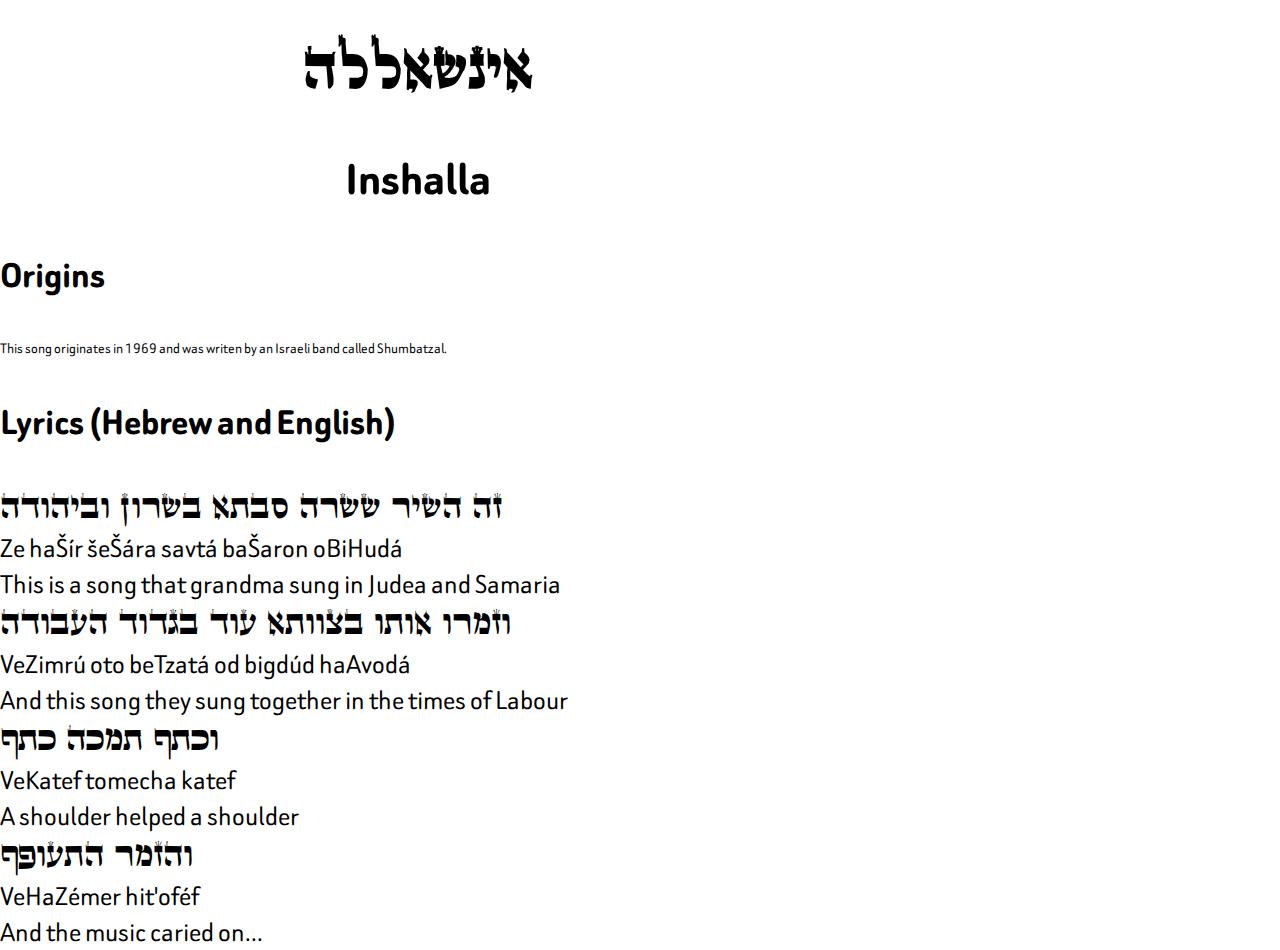
<file: pediaword/inshalla/index.html>
<!DOCTYPE html>
<html lang="en">
<head>
    <meta charset="UTF-8">
    <meta name="viewport" content="width=device-width, initial-scale=1.0">
    <title>Songpedia - Inshalla</title>
    <link rel="stylesheet" href="../../styles/index.css">
</head>
<body class="encyclopedia">
    <div class="container">
        <div class="title-container">
            <h1 class="title hebrew">
                אינשאללה
            </h1>
            <h2 class="subtitle">
                Inshalla
            </h2>
        </div>
        <div class="section">
            <h3 class="section-title">
                Origins
            </h3>
            <p class="about-par">
                This song originates in 1969 and was writen by an Israeli band called Shumbatzal.
            </p>
        </div>
        <div class="section song">
            <h3 class="section-title">
                Lyrics (Hebrew and English)
            </h3>
            <p class="section-par">
                <span class="hebrew">
                    זה השיר ששרה סבתא בשרון וביהודה
                </span><br>
                Ze haŠír šeŠára savtá baŠaron oBiHudá<br>
                This is a song that grandma sung in Judea and Samaria<br>
                <span class="hebrew">
                    וזמרו אותו בצוותא עוד בגדוד העבודה
                </span><br>
                VeZimrú oto beTzatá od bigdúd haAvodá<br>
                And this song they sung together in the times of Labour<br>
                <span class="hebrew">
                    וכתף תמכה כתף
                </span><br>
                VeKatef tomecha katef<br>
                A shoulder helped a shoulder<br>
                <span class="hebrew">
                    והזמר התעופף
                </span><br>
                VeHaZémer hit'oféf<br>
                And the music caried on...<br>
            </p>
        </div>
    </div>
</body>
</file>
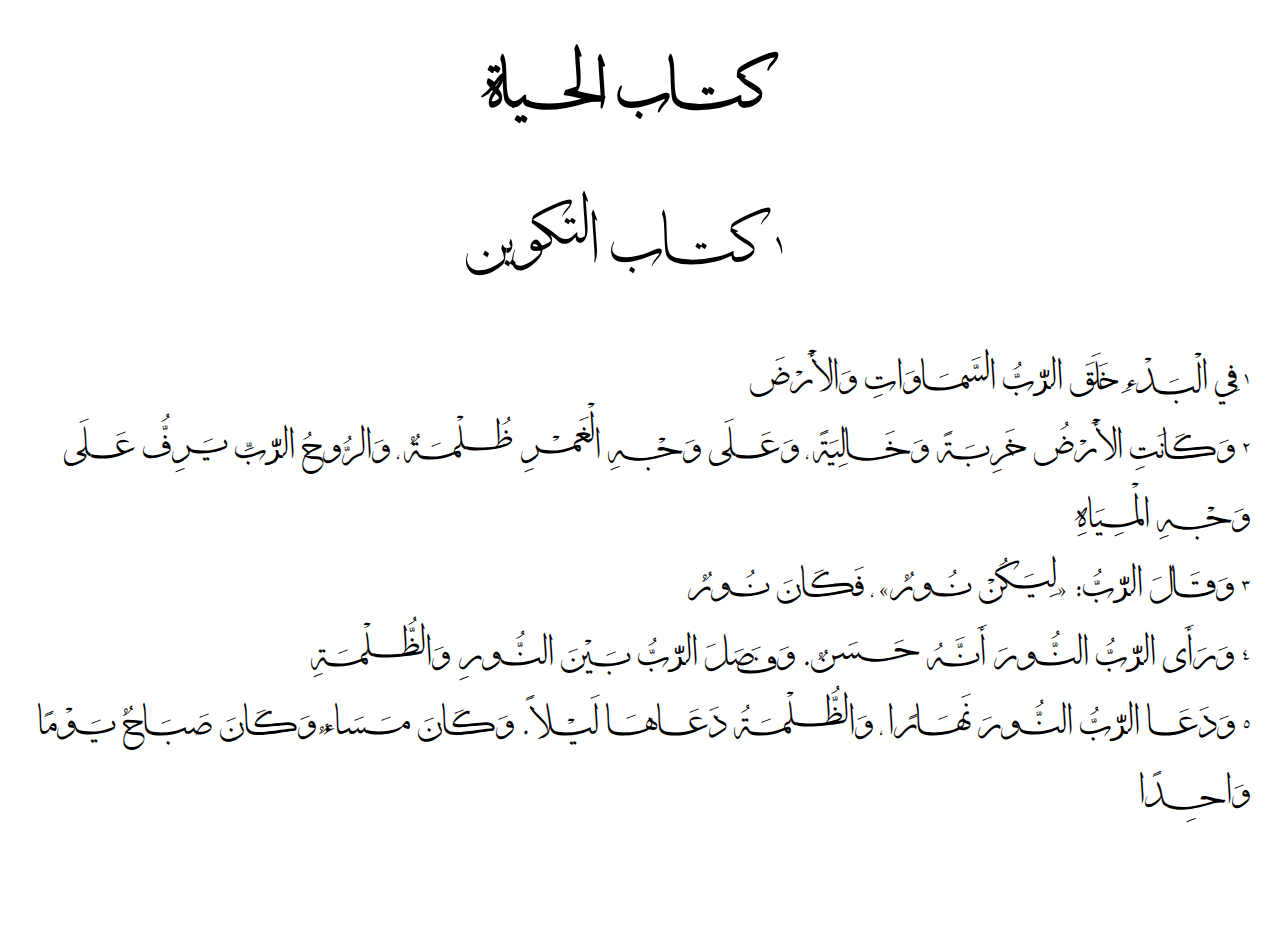
<file: onlinebible/ar/genesis/index.html>
<!DOCTYPE html>
<html lang="en">
<head>
    <meta charset="UTF-8">
    <meta name="viewport" content="width=device-width, initial-scale=1.0">
    <title>Online Bible - Arabic</title>
    <link rel="stylesheet" href="../../../styles/index.css">
</head>
<body class="encyclopedia">
    <div class="container onlinebible">
        <div class="title-container">
            <h1 class="title">
                كتـــاب الحـــيـــاة 
            </h1>
            <h2 class="subtitle arabic">
                ١ كتـــاب التكوين
            </h2>
        </div>
        <div class="section bible">
            <h3 class="section-title">
            </h3>
            <p class="section-par">
                <span class="arabic">
                    ١ فِي الْبَـــدْءِ خَلَقَ الرّٰبُّ السَّمَـــاوَاتِ وَالْأَرْضَ
                </span><br>
                <span class="arabic">
                    ٢ وَكَـــانَتِ الْأَرْضُ خَرِبَـةً وَخَـــالِيَةً، وَعَـــلَى وَجْـهِ الْغَمْـــرِ ظُــلْمَـةٌ، وَالرُّوحُ الرّٰبِّ يَـــرِفُّ عَـــلَى وَجْـهِ الْمِـــيَاهِ
                </span><br>
                <span class="arabic">
                    ٣ وَقَـــالَ الرّٰبُّ: «لِيَـكُنْ نُـورٌ»، فَكَـــانَ نُـورٌ
                </span><br>
                <span class="arabic">
                    ٤ وَرَأَى الرّٰبُّ النُّـورَ أَنَّـهُ حَـــسَنٌ. وَفَـــصَلَ الرّٰبُّ بَـيْنَ النُّـورِ وَالظُّـــلْمَـةِ
                </span><br>
                <span class="arabic">
                    ٥ وَدَعَـــا الرّٰبُّ النُّـورَ نَهَـــارًا، وَالظُّـــلْمَـةُ دَعَـــاهَـــا لَيْـلًا. وَكَـــانَ مَـــسَاءٌ وَكَـــانَ صَبَـاحٌ يَـوْمًا وَاحِـــدًا
                </span>
            </p>
        </div>
    </div>
</body>
</file>
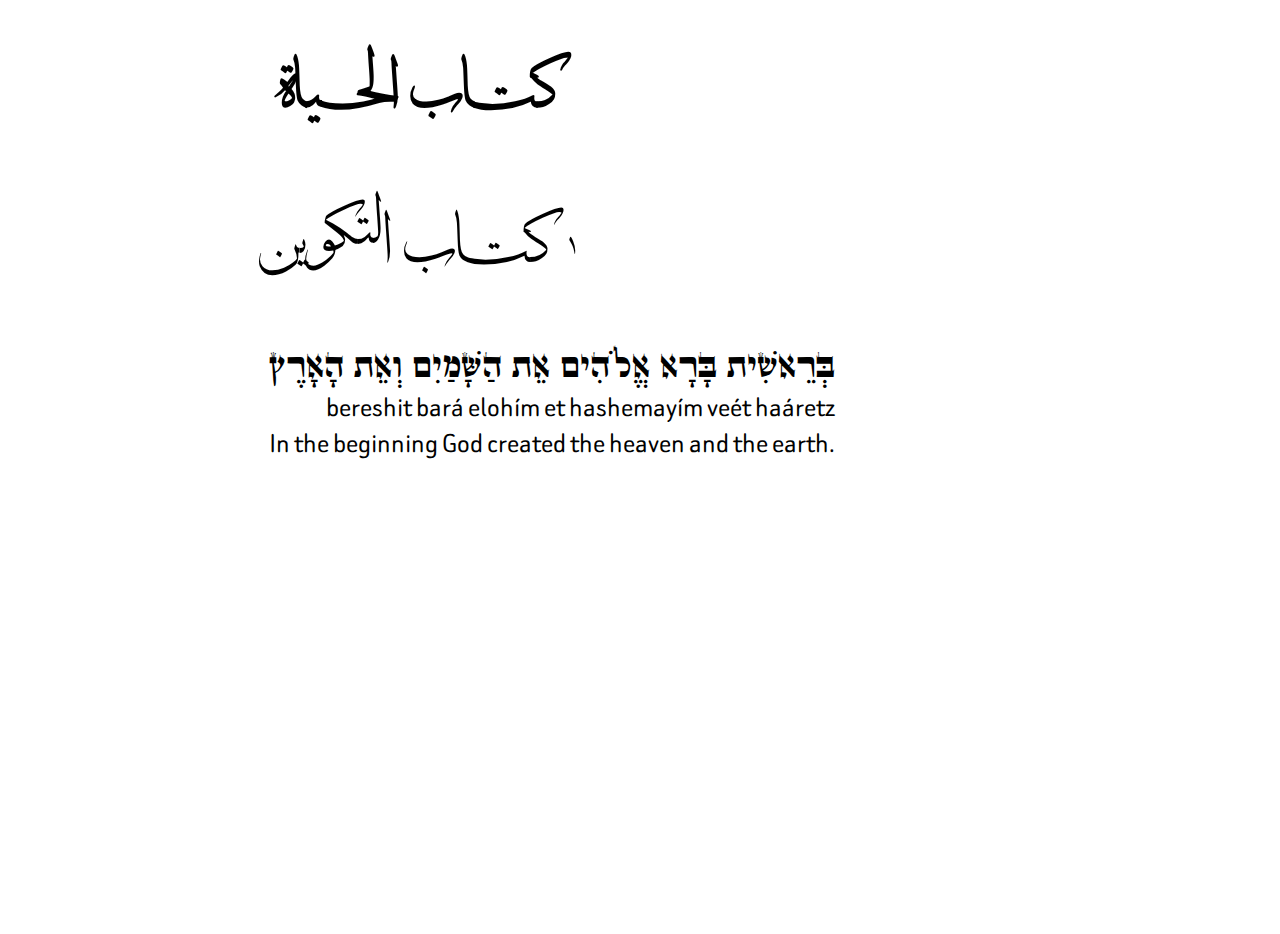
<file: onlinebible/original/genesis/index.html>
<!DOCTYPE html>
<html lang="en">
<head>
    <meta charset="UTF-8">
    <meta name="viewport" content="width=device-width, initial-scale=1.0">
    <title>Online Bible - Arabic</title>
    <link rel="stylesheet" href="../../../styles/index.css">
</head>
<body class="encyclopedia">
    <div class="container">
        <div class="title-container">
            <h1 class="title">
                كتـــاب الحـــيـــاة 
            </h1>
            <h2 class="subtitle arabic">
                ١ كتـــاب التكوين
            </h2>
        </div>
        <div class="section bible">
            <h3 class="section-title">
            </h3>
            <p class="section-par">
                <span class="hebrew">
                    בְּרֵאשִׁית בָּרָא אֱלֹהִים אֵת הַשָּׁמַיִם וְאֵת הָאָרֶץ
                </span><br>
                bereshit bará elohím et hashemayím veét haáretz<br>
                In the beginning God created the heaven and the earth.<br>
            </p>
        </div>
    </div>
</body>
</file>
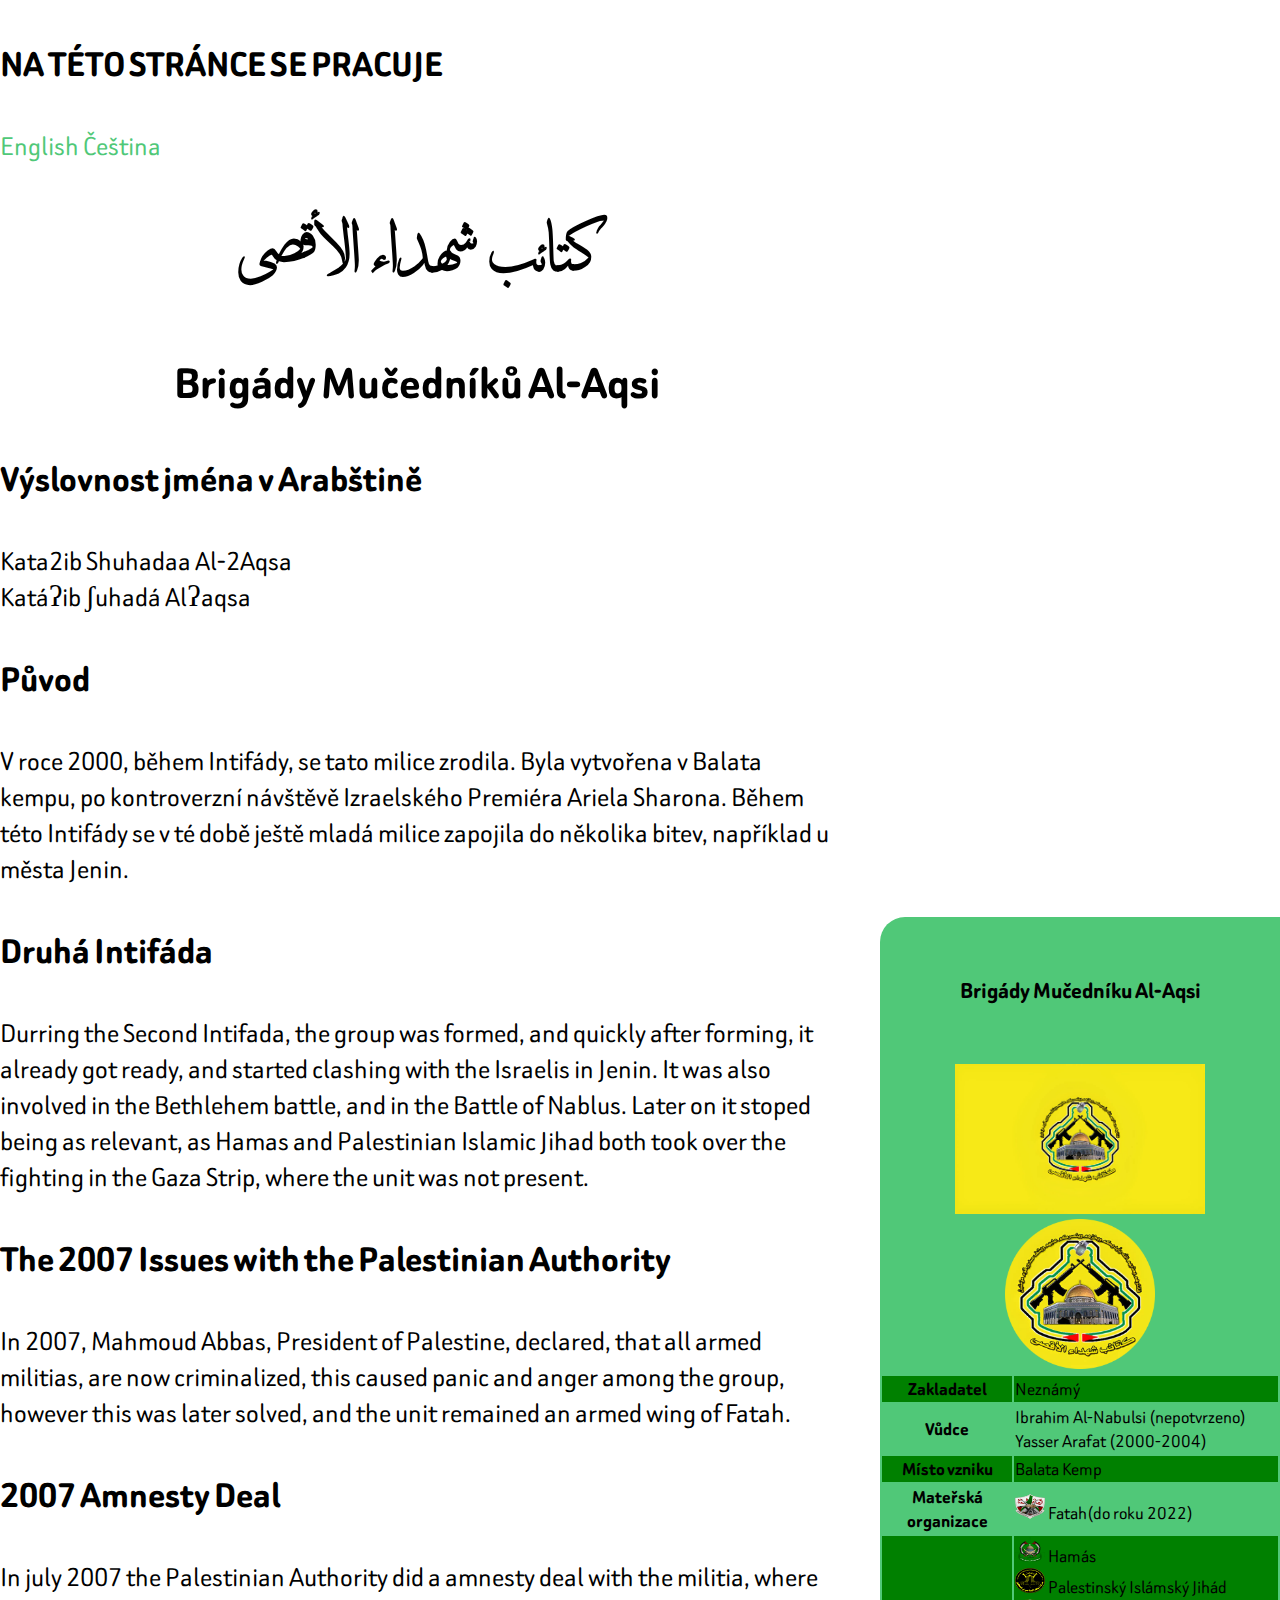
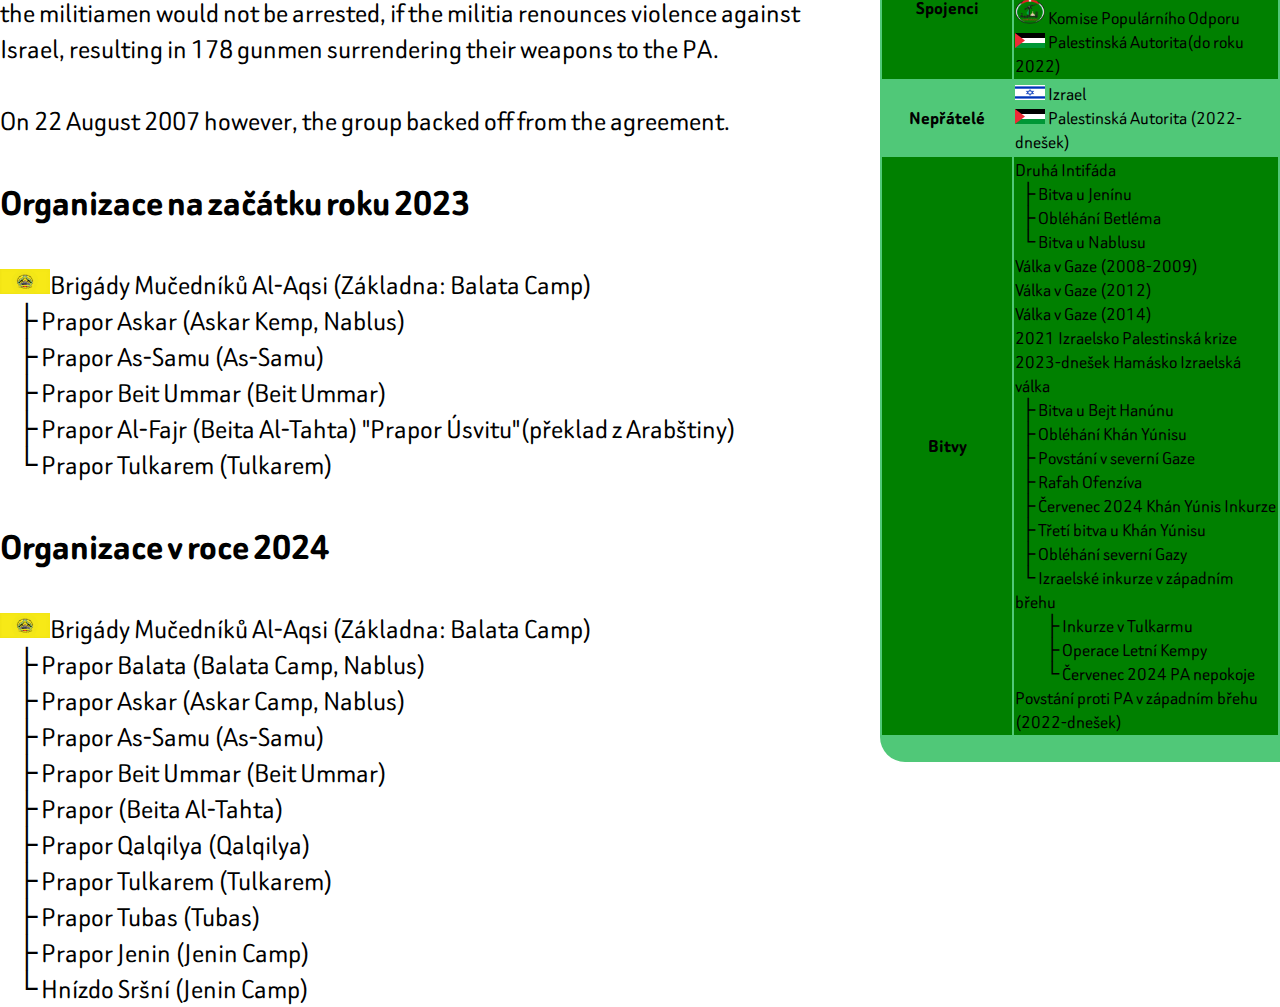
<file: pediaword/cz/alaqsamartyrsbrigades/index.html>
<!DOCTYPE html>
<html lang="en">
<head>
    <meta charset="UTF-8">
    <meta name="viewport" content="width=device-width, initial-scale=1.0">
    <title>Warpedia - Al Aqsa Martyrs' Brigades</title>
    <link rel="stylesheet" href="../../../styles/index.css">
</head>
<body class="encyclopedia">
    <div class="container">
        <div class="section">
            <h3 class="section-title">
                NA TÉTO STRÁNCE SE PRACUJE
            </h3>
            <p class="section-par">
                <a href="/pediaword/freesyrianarmy">English</a>
                <a href="/pediaword/cz/alaqsamartyrsbrigades/">Čeština</a>
            </p>
        </div>
        <div class="title-container">
            <h1 class="title">
                كتائب شهداء الأقصى
            </h1>
            <h2 class="subtitle">
                Brigády Mučedníků Al-Aqsi
            </h2>
        </div>
        <div class="section">
            <h3 class="section-title">
                Výslovnost jména v Arabštině
            </h3>
            <p class="section-par">
                Kata2ib Shuhadaa Al-2Aqsa<br>
                Katáʔib ʃuhadá Alʔaqsa
            </p>
        </div>
        <div class="section">
            <h3 class="section-title">
                Původ
            </h3>
            <p class="section-par">
                V roce 2000, během Intifády, se tato milice zrodila. 
                Byla vytvořena v Balata kempu, po kontroverzní návštěvě Izraelského Premiéra Ariela Sharona.
                Během této Intifády se v té době ještě mladá milice zapojila do několika bitev, například u města Jenin.
            </p>
        </div>
        <div class="sidebar">
            <h6>Brigády Mučedníku Al-Aqsi</h6>
            <a href="../../../flags/AlAqsaMartyrsBrigades.jpg">
                <img src="../../../flags/AlAqsaMartyrsBrigades.jpg" class="sidebar-flag">
            </a>
            <a href="../../../icons/AAMB.png">
                <img src="../../../icons/AAMB_2.png" class="sidebar-flag-circle">
            </a>
            <table>
                <tr>
                    <th>Zakladatel</th>
                    <td>Neznámý</td>
                </tr>
                <tr>
                    <th>Vůdce</th>
                    <td>
                        Ibrahim Al-Nabulsi (nepotvrzeno)<br>
                        Yasser Arafat (2000-2004)
                    </td>
                </tr>
                <tr>
                    <th>Místo vzniku</th>
                    <td>Balata Kemp</td>
                </tr>
                <tr>
                    <th>Mateřská organizace</th>
                    <td><img src="../../../icons/Fatah.png" class="sidebar-icon-small"/> Fatah(do roku 2022)</td>
                </tr>
                <tr>
                    <th>Spojenci</th>
                    <td>
                        <img src="../../../icons/Hamas.png" class="sidebar-icon-small"/> Hamás<br>
                        <img src="../../../icons/PiJ.png" class="sidebar-icon-small"/> Palestinský Islámský Jihád<br>
                        <img src="../../../icons/Popular_Resistance_Committees.png" class="sidebar-icon-small"/> Komise Populárního Odporu<br>
                        <img src="../../../flags/countries/Palestine.png" class="sidebar-flag-small"/> Palestinská Autorita(do roku 2022)
                    </td>
                </tr>
                <tr>
                    <th>Nepřátelé</th>
                    <td>
                        <img src="../../../flags/countries/Israel.png" class="sidebar-flag-small"/> Izrael<br>
                        <img src="../../../flags/countries/Palestine.png" class="sidebar-flag-small"/> Palestinská Autorita (2022-dnešek)
                    </td>
                </tr>
                <tr>
                    <th>Bitvy</th>
                    <td>
                        Druhá Intifáda<br>
                        &nbsp;&nbsp;├ Bitva u Jenínu<br>
                        &nbsp;&nbsp;├ Obléhání Betléma<br>
                        &nbsp;&nbsp;└ Bitva u Nablusu<br>
                        Válka v Gaze (2008-2009)<br>
                        Válka v Gaze (2012)<br>
                        Válka v Gaze (2014)<br>
                        2021 Izraelsko Palestinská krize<br>
                        2023-dnešek Hamásko Izraelská válka<br>
                        &nbsp;&nbsp;├ Bitva u Bejt Hanúnu<br>
                        &nbsp;&nbsp;├ Obléhání Khán Yúnisu<br>
                        &nbsp;&nbsp;├ Povstání v severní Gaze<br>
                        &nbsp;&nbsp;├ Rafah Ofenzíva<br>
                        &nbsp;&nbsp;├ Červenec 2024 Khán Yúnis Inkurze<br>
                        &nbsp;&nbsp;├ Třetí bitva u Khán Yúnisu<br>
                        &nbsp;&nbsp;├ Obléhání severní Gazy<br>
                        &nbsp;&nbsp;└ Izraelské inkurze v západním břehu<br>
                        &nbsp;&nbsp;&nbsp;&nbsp;&nbsp;&nbsp;&nbsp;&nbsp;&nbsp;&nbsp;├ Inkurze v Tulkarmu<br>
                        &nbsp;&nbsp;&nbsp;&nbsp;&nbsp;&nbsp;&nbsp;&nbsp;&nbsp;&nbsp;├ Operace Letní Kempy<br>
                        &nbsp;&nbsp;&nbsp;&nbsp;&nbsp;&nbsp;&nbsp;&nbsp;&nbsp;&nbsp;└ Červenec 2024 PA nepokoje<br>
                        Povstání proti PA v západním břehu (2022-dnešek)
                    </td>
                </tr>
            </table>
        </div>
        <div class="section">
            <h3 class="section-title">
                Druhá Intifáda
            </h3>
            <p class="section-par">
                Durring the Second Intifada, the group was formed, and quickly after forming, it already got ready, and started clashing with the Israelis in Jenin. It was also involved in the Bethlehem battle, and in the Battle of Nablus.
                Later on it stoped being as relevant, as Hamas and Palestinian Islamic Jihad both took over the fighting in the Gaza Strip, where the unit was not present.
            </p>
        </div>
        <div class="section">
            <h3 class="section-title">
                The 2007 Issues with the Palestinian Authority
            </h3>
            <p class="section-par">
                In 2007, Mahmoud Abbas, President of Palestine, declared, that all armed militias, are now criminalized, this caused panic and anger among the group, however this was later solved, and the unit remained an armed wing of Fatah.
            </p>
        </div>
        <div class="section">
            <h3 class="section-title">
                2007 Amnesty Deal
            </h3>
            <p class="section-par">
                In july 2007 the Palestinian Authority did a amnesty deal with the militia, where the militiamen would not be arrested, if the militia renounces violence against Israel, resulting in 178 gunmen surrendering their weapons to the PA.<br>
                <br>
                On 22 August 2007 however, the group backed off from the agreement.
            </p>
        </div>
        <div class="section">
            <h3 class="section-title">
                Organizace na začátku roku 2023
            </h3>
            <p class="section-par">
                <img src="../../../flags/AlAqsaMartyrsBrigades.jpg" class="unit_flag">Brigády Mučedníků Al-Aqsi (Základna: Balata Camp)
                <br>&nbsp;&nbsp;&nbsp;&nbsp;├ Prapor Askar (Askar Kemp, Nablus)
                <br>&nbsp;&nbsp;&nbsp;&nbsp;├ Prapor As-Samu (As-Samu)
                <br>&nbsp;&nbsp;&nbsp;&nbsp;├ Prapor Beit Ummar (Beit Ummar)
                <br>&nbsp;&nbsp;&nbsp;&nbsp;├ Prapor Al-Fajr (Beita Al-Tahta) "Prapor Úsvitu"(překlad z Arabštiny)
                <br>&nbsp;&nbsp;&nbsp;&nbsp;└ Prapor Tulkarem (Tulkarem)
            </p>
        </div>
        <div class="section">
            <h3 class="section-title">
                Organizace v roce 2024
            </h3>
            <p class="section-par">
                <img src="../../../flags/AlAqsaMartyrsBrigades.jpg" class="unit_flag">Brigády Mučedníků Al-Aqsi (Základna: Balata Camp)
                <br>&nbsp;&nbsp;&nbsp;&nbsp;├ Prapor Balata (Balata Camp, Nablus)
                <br>&nbsp;&nbsp;&nbsp;&nbsp;├ Prapor Askar (Askar Camp, Nablus)
                <br>&nbsp;&nbsp;&nbsp;&nbsp;├ Prapor As-Samu (As-Samu)
                <br>&nbsp;&nbsp;&nbsp;&nbsp;├ Prapor Beit Ummar (Beit Ummar)
                <br>&nbsp;&nbsp;&nbsp;&nbsp;├ Prapor (Beita Al-Tahta)
                <br>&nbsp;&nbsp;&nbsp;&nbsp;├ Prapor Qalqilya (Qalqilya)
                <br>&nbsp;&nbsp;&nbsp;&nbsp;├ Prapor Tulkarem (Tulkarem)
                <br>&nbsp;&nbsp;&nbsp;&nbsp;├ Prapor Tubas (Tubas)
                <br>&nbsp;&nbsp;&nbsp;&nbsp;├ Prapor Jenin (Jenin Camp)
                <br>&nbsp;&nbsp;&nbsp;&nbsp;└ Hnízdo Sršní (Jenin Camp)
            </p>
        </div>
    </div>
</body>
</html>
</file>
<file: styles/index.css>
@import url('https://fonts.googleapis.com/css2?family=Amiri:ital,wght@0,400;0,700;1,400;1,700&family=Beiruti:wght@200..900&display=swap');

* {
    box-sizing: border-box;
}

:root {
    --bg-dark: rgb(45, 45, 45);
    --bg-light: white;
    
    --clr-emerald: #50C878;
    --clr-fg: black;
    --clf-dark-fg: var(--clr-emerald);
}

@font-face {
    font-family: 'Diwani';
    src: url(../font/Diwani\ Letter\ Regular.ttf)
}

@font-face {
    font-family: 'Thuluth';
    src: url(../font/Gandhara\ Suls\ Regular.ttf)
}

@font-face {
    font-family: 'Shlomo';
    src: url(../font/ShlomoStam.ttf);
}

body {
    margin: 0;
    padding: 0;
    background: var(--bg-light);
    color: var(--clr-fg);
    font-family: "Beiruti", serif;
    font-optical-sizing: auto;
    font-weight: normal;
    font-style: normal;
    overflow-x: unset;
}

.container {
    height: 100vh;
    width: calc(100vw - 445px);
    overflow-x: none;
}

.arabic {
    font-family: "Thuluth", serif;
    font-weight: 400;
    font-style: normal;
}

a {
    text-decoration: none;
    color: var(--clr-emerald);
}

.not-working {
    color: red;
}

.title-container {
    text-align: center;
}

.title {
    font-family: 'Diwani', sans-serif;
    font-size: 75px;
}

.subtitle {
    font-size: 50px;
}

.encyclopedia .title {
    font-family: 'Thuluth', sans-serif;
    font-size: 50px;
}

.section-title, .subsection-title {
    font-size: 40px;
}

.section-par, .subsection-par {
    font-size: 30px
}

.subsection {
    margin-top: 75px;
    display: flex;
}

.sidesection {
    color: var(--bg-light);
    background: #50C878;
    width: 30vw;
}

.subsection-picture {
    width: 100%;
}

.subsection-par {
    padding-left: 25px;
    width: 70vw;
}

.unit_flag {
    height: 25px;
    width: 50px;
}

.imgs-container {
    display: flex;
    justify-content: space-evenly;
    padding-top: 15px;
    gap: 5px;
}

.image {
    height: 375px;
    width: 300px;
}

.image > img {
    height: 350px;
    width: 300px;
}

.image h5 {
    padding: 0;
    margin: 0;
}

.sidebar {
    position: absolute;
    right: 0;
    background: #50C878;
    width: 400px;
    display: flex;
    flex-direction: column;
    align-items: center;
    border-top-left-radius: 25px;
    border-bottom-left-radius: 25px;
    padding-bottom: 25px;
}

.sidebar-flag {
    height: 150px;
    width: 250px;
}

.sidebar-flag-circle {
    height: 150px;
    width: 150px;
}

.sidebar-icon-small {
    height: 25px;
    width: 30px;
}

.sidebar-flag-small {
    height: 15px;
    width: 30px;
}

.sidebar table {
    font-size: 20px;
}

h6 {
    font-size: 25px;
    text-align: center;
}

.song p {
    font-size: 30px;
}

.hebrew, .title.hebrew {
    font-family: 'Shlomo', sans-serif;
}

.insignia-long {
    width: 35vw;
}

.insignia-flag {
    height: calc(35vw / 2);
}

.insignia-icon {
    width: 15vw;
    height: 15vw;
}

.onlinebible {
    width: calc(100vw - 30px);
}

.bible {
    text-align: right;
}

.section-table th {
    font-size: 35px;
}

.section-table td {
    font-size: 25px;
    text-align: center;
}

.section-table .arabic {
    font-size: 30px;
}

.section-table tr:nth-child(odd) {
    background: var(--clr-emerald);
}

.sidebar tr:nth-child(odd) {
    background: green;
}
</file>
